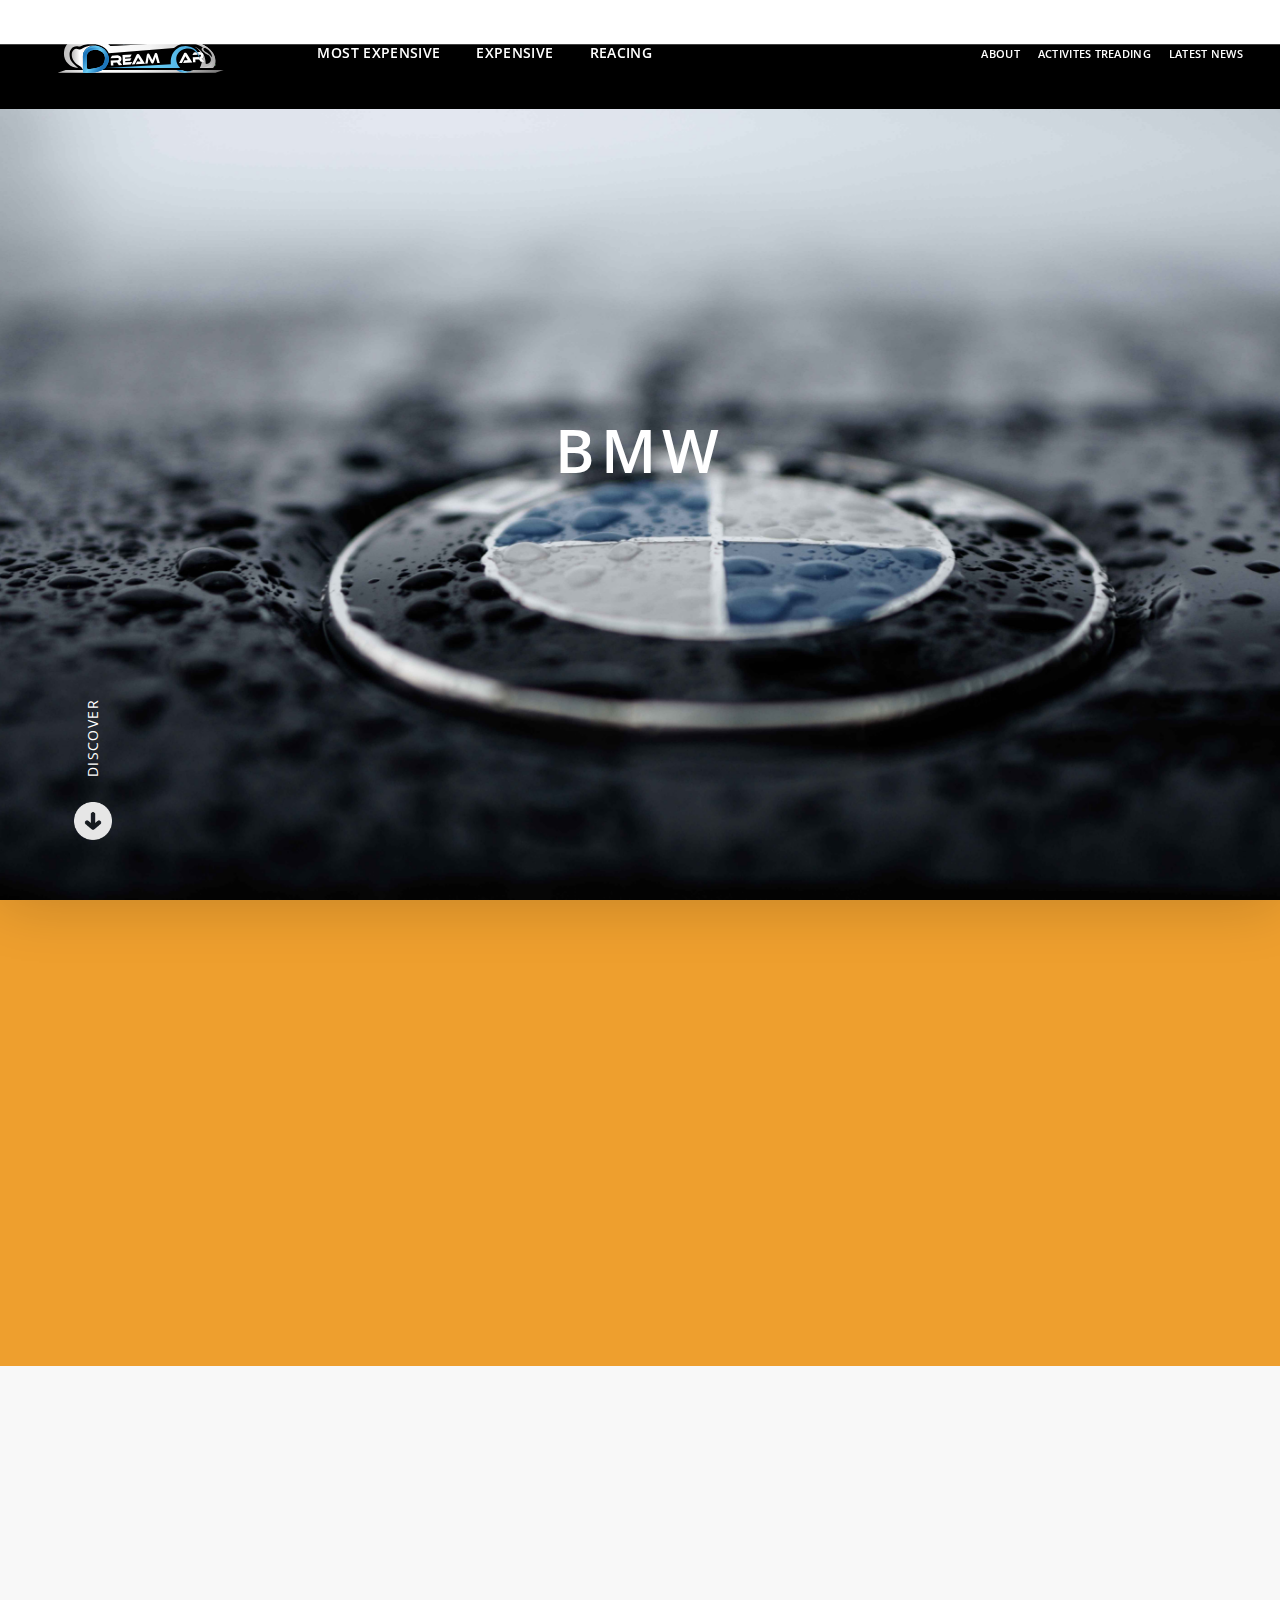
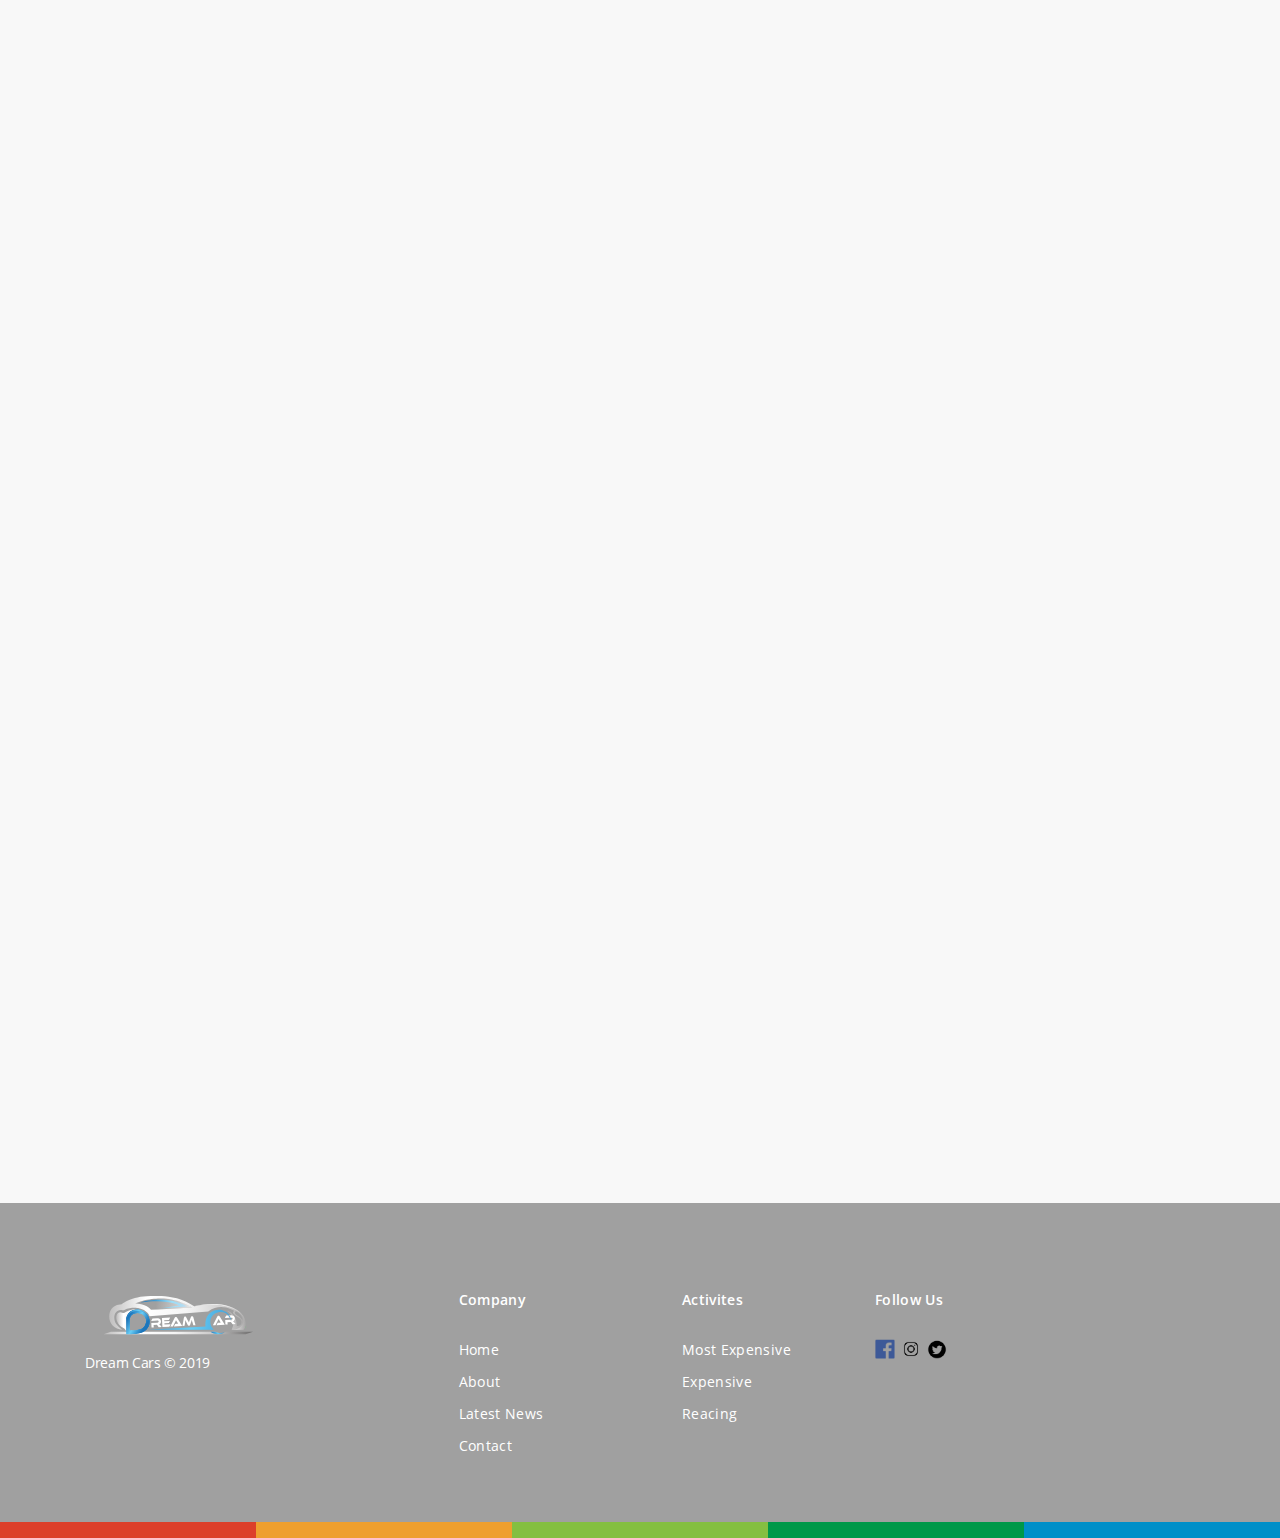
<file: about-landing.html>
<!DOCTYPE html>
<html lang="en">

<head>
    <meta charset="utf-8">
    <meta name="viewport" content="width=device-width, minimum-scale=1.0, maximum-scale=1.0, initial-scale=1.0, user-scalable=no">
    <meta name="format-detection" content="telephone=no">
    <title>Dream Cars | About-Landing</title>
    <link href="https://fonts.googleapis.com/css?family=Open+Sans:600&display=swap" rel="stylesheet">
    <link type="text/css" rel="stylesheet" href="css/style.css">
</head>

<body>
    <div class="loader">
        <div class="bg"></div>
    </div>
    <div class="main-wrap">
        <!--  Beginning header section 
            ===============================  -->
        <header class="main-header-section">
            <div class="common-wrap clear">
                <div class="logo-wrap">
                    <div class="main-logo">
                        <a href="index.html"><img src="img/logo.svg" alt=""></a>
                    </div>
                    <div class="phone-nav" id="phone-nav">
                        <div>MENU</div>
                    </div>
                </div>
                <div class="nav-wrap">
                    <nav class="main-nav-left">
                        <ul>
                            <li><a href="#">Most Expensive</a>
                                <ul class="subnav">
                                    <li><a href="about-our-story.html">Rolls Royce</a></li>
                                    <li><a href="about-landing.html">BMW</a></li>
                                    <li><a href="activites-landing.html">Bugatti</a></li>
                                    <li><a href="#">Lamborghini</a></li>
                                </ul>
                            </li>
                            <li><a href="#">Expensive</a>
                                <ul class="subnav">
                                    <li><a href="activites-treading.html">Audi</a></li>
                                    <li><a href="#">Porsche </a></li>
                                    <li><a href="#">Ferrari</a></li>
                                </ul>
                            </li>
                            <li><a href="#">Reacing</a>
                                <ul class="subnav">
                                    <li><a href="#">Aston Martin</a></li>
                                    <li><a href="#">McLaren Senna</a></li>
                                    <li><a href="#">Aston Martin</a></li>
                                </ul>
                            </li>
                        </ul>
                    </nav>
                    <div class="main-nav-right">
                        <ul>
                            <li><a href="about-our-story.html">About</a></li>
                            <li><a href="activites-landing.html">Activites Treading</a></li>
                            <li><a href="about-landing.html">Latest News</a></li>
                        </ul>
                    </div>
                    <div class="pattern mobi">
                        <div class="pattern-1"> </div>
                        <div class="pattern-2"> </div>
                        <div class="pattern-3"> </div>
                        <div class="pattern-4"> </div>
                        <div class="pattern-5"> </div>
                    </div>
                </div>
            </div>
        </header>
        <!-- //End header section -->

        <!-- Beginning main content section  -->
        <!-- Beginning Hero section  -->
        <section class="main-content-wrap about-content-landing">
            <section class="hero-section">
                <div class="animated-bg bg-style" style="background-image: url('img/bmw/image-1.jpg')"></div>
                <div class="hero-content">
                    <div class="hero-inner fadeIn clear">
                        <h1>BMW</h1>
                    </div>
                </div>
                <div class="discover">
                    <button><img src="img/discover.png" alt=""></button>
                    <span>Discover</span>
                </div>
            </section>

            <!-- End Hero section        -->

            <!-- Beginning Advertising section -->
            <section class="advertising">
                <div class="common-wrap clear">
                    <div class="advertising-wrap">
                        <div class="lead-text animate fadeInUp">
                            <p>Lorem ipsum dolor sit amet, consectetur adipisicing elit. Illum aperiam rem nobis quam odio autem, molestias nulla ullam minima explicabo?</p>
                        </div>
                        <div class="advertising-right animate fadeInUp delay1">
                            <p>Lorem ipsum dolor sit amet, consectetur adipisicing elit. Quae, fugit delectus facere ipsam inventore eaque quis totam, id ad enim tenetur vitae quasi voluptates provident repellendus deleniti beatae porro quisquam. Maxime neque, porro quo amet, magni minima magnam laboriosam sequi.</p>

                        </div>
                    </div>
                </div>
            </section>
            <!-- End Advertising section        -->

            <!-- Beginning Gallery section        -->
            <section class="gallery-scetion gallery-item-wrap">
                <a class="gallery-item animate fadeInUp" href="#" style="background-image: url(img/bmw/image-2.jpg)">
                    <div class="gallery-inner">
                        <h4>Model Name</h4>
                    </div>
                </a>
                <a class="gallery-item animate fadeInUp delay1" href="#" style="background-image: url(img/bmw/image-3.jpg)">
                    <div class="gallery-inner">
                        <h4>Model Name</h4>
                    </div>
                </a>
                <a class="gallery-item animate fadeInUp delay2" href="#" style="background-image: url(img/bmw/image-4.jpg)">
                    <div class="gallery-inner">
                        <h4>Model Name</h4>
                    </div>
                </a>
                <a class="gallery-item animate fadeInUp delay3" href="#" style="background-image: url(img/bmw/image-5.jpg)">
                    <div class="gallery-inner">
                        <h4>Model Name</h4>
                    </div>
                </a>
                <a class="gallery-item animate fadeInUp delay4" href="#" style="background-image: url(img/bmw/image-6.jpg)">
                    <div class="gallery-inner">
                        <h4>Model Name</h4>
                    </div>
                </a>
                <a class="gallery-item animate fadeInUp delay5" href="#" style="background-image: url(img/bmw/image-7.jpg)">
                    <div class="gallery-inner">
                        <h4>Model Name</h4>
                    </div>
                </a>
            </section>

            <!-- End Gallery section  -->
        </section>
        <!-- End Latest section       -->


        <!-- End main content section        -->

        <!-- Beginning footer section
            ============================== -->
        <footer class="main-footer-section">
            <div class="footer-widget-wrap clear">
                <div class="footer-widget">
                    <div class="footer-logo">
                        <a href="index.html"><img src="img/logo.svg" alt=""></a>
                    </div>
                </div>
                <div class="footer-widget">
                    <h5>Company</h5>
                    <ul>
                        <li><a href="#">Home</a></li>
                        <li><a href="#">About</a></li>
                        <li><a href="#">Latest News</a></li>
                        <li><a href="#">Contact</a></li>
                    </ul>
                </div>
                <div class="footer-widget">
                    <h5>Activites</h5>
                    <ul>
                        <li><a href="#">Most Expensive</a></li>
                        <li><a href="#">Expensive</a></li>
                        <li><a href="#">Reacing</a></li>
                    </ul>
                </div>
                <div class="footer-widget">
                    <h5>Follow Us</h5>
                    <div class="social-wrap">
                        <a href="#"><img src="img/facebook.png" alt=""></a>
                        <a href="#"><img src="img/insta.png" alt=""></a>
                        <a href="#"><img src="img/twiter.png" alt=""></a>
                    </div>
                </div>
                <div class="copy-right">
                    <span>Dream Cars &copy; 2019</span>
                </div>
            </div>
            <div class="pattern">
                <div class="pattern-1"> </div>
                <div class="pattern-2"> </div>
                <div class="pattern-3"> </div>
                <div class="pattern-4"> </div>
                <div class="pattern-5"> </div>
            </div>
        </footer>
        <!-- //End main footer section -->
    </div>
    <script type="text/javascript" src="js/jquery-3.4.1.min.js"></script>
    <script type="text/javascript" src="js/parallax.min.js"></script>
    <script type="text/javascript" src="js/tweenmax.min.js"></script>
    <script type="text/javascript" src="js/headroom.min.js"></script>
    <script type="text/javascript" src="js/slick.min.js"></script>
    <script type="text/javascript" src="js/common-scripts.js" defer></script>
</body>

</html>
</file>
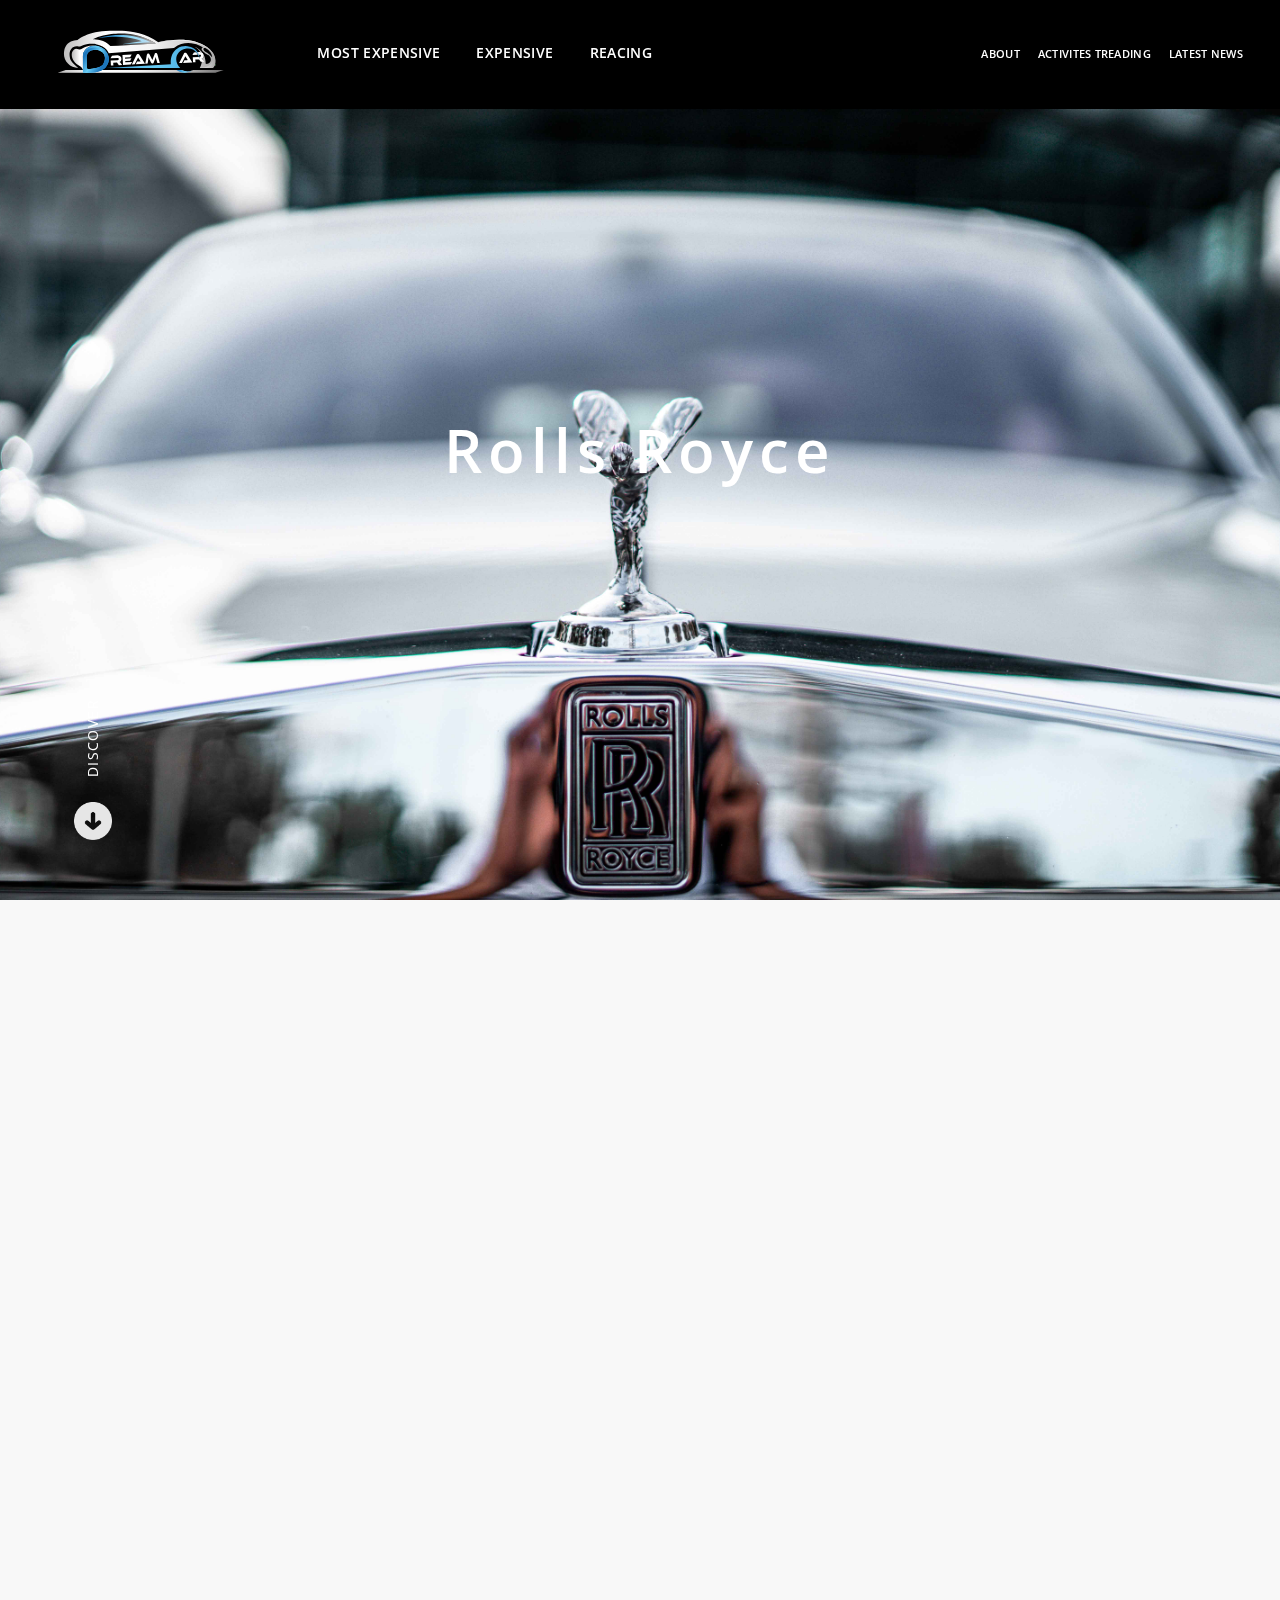
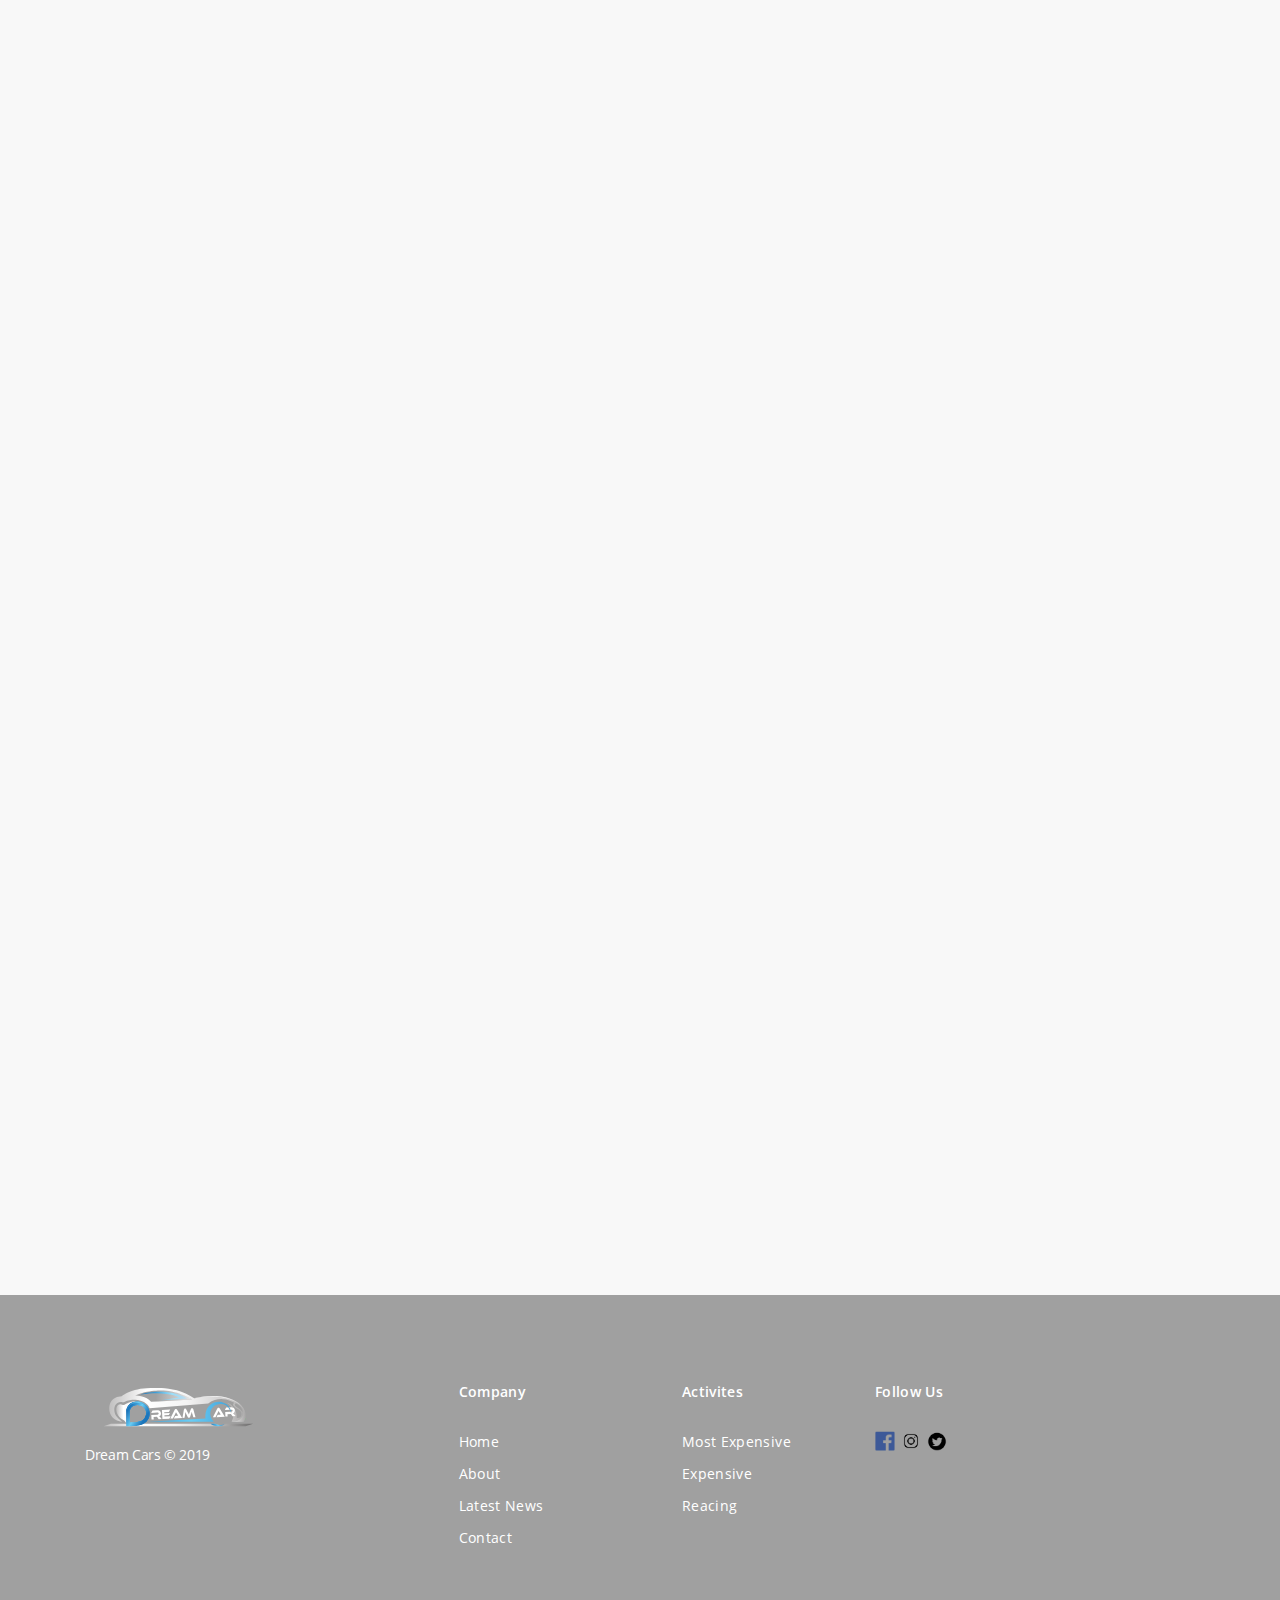
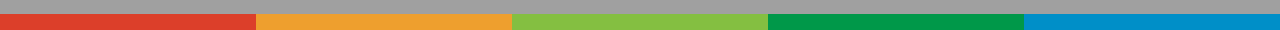
<file: about-our-story.html>
<!DOCTYPE html>
<html lang="en">

<head>
    <meta charset="utf-8">
    <meta name="viewport" content="width=device-width, minimum-scale=1.0, maximum-scale=1.0, initial-scale=1.0, user-scalable=no">
    <meta name="format-detection" content="telephone=no">
    <title>Dream Cars | Our Story</title>
    <link href="https://fonts.googleapis.com/css?family=Open+Sans:600&display=swap" rel="stylesheet">
    <link type="text/css" rel="stylesheet" href="css/style.css">
</head>

<body>
    <div class="main-wrap">
        <!--  Beginning header section 
            ===============================  -->
        <header class="main-header-section">
            <div class="common-wrap clear">
                <div class="logo-wrap">
                    <div class="main-logo">
                        <a href="index.html"><img src="img/logo.svg" alt=""></a>
                    </div>
                    <div class="phone-nav" id="phone-nav">
                        <div>MENU</div>
                    </div>
                </div>
                <div class="nav-wrap">
                    <nav class="main-nav-left">
                        <ul>
                            <li><a href="#">Most Expensive</a>
                                <ul class="subnav">
                                    <li><a href="about-our-story.html">Rolls Royce</a></li>
                                    <li><a href="about-landing.html">BMW</a></li>
                                    <li><a href="activites-landing.html">Bugatti</a></li>
                                    <li><a href="#">Lamborghini</a></li>
                                </ul>
                            </li>
                            <li><a href="#">Expensive</a>
                                <ul class="subnav">
                                    <li><a href="activites-treading.html">Audi</a></li>
                                    <li><a href="#">Porsche </a></li>
                                    <li><a href="#">Ferrari</a></li>
                                </ul>
                            </li>
                            <li><a href="#">Reacing</a>
                                <ul class="subnav">
                                    <li><a href="#">Aston Martin</a></li>
                                    <li><a href="#">McLaren Senna</a></li>
                                    <li><a href="#">Aston Martin</a></li>
                                </ul>
                            </li>
                        </ul>
                    </nav>
                    <div class="main-nav-right">
                        <ul>
                            <li><a href="about-our-story.html">About</a></li>
                            <li><a href="activites-landing.html">Activites Treading</a></li>
                            <li><a href="about-landing.html">Latest News</a></li>
                        </ul>
                    </div>
                    <div class="pattern mobi">
                        <div class="pattern-1"> </div>
                        <div class="pattern-2"> </div>
                        <div class="pattern-3"> </div>
                        <div class="pattern-4"> </div>
                        <div class="pattern-5"> </div>
                    </div>
                </div>
            </div>
        </header>
        <!-- End header section -->

        <!-- Beginning main content section  -->
        <!-- Beginning Hero section  -->
        <section class="main-content-wrap about-content">
            <section class="hero-section bg-style parallax-window" data-parallax="scroll" data-image-src="img/rolls-royce/image-1.jpg">
                <div class="hero-content">
                    <div class="hero-inner fadeIn clear">
                        <h1>Rolls Royce</h1>
                    </div>
                </div>
                <div class="discover">
                    <button><img src="img/discover.png" alt=""></button>
                    <span>Discover</span>
                </div>
            </section>


            <!-- End Hero section  -->

            <!-- Beginning Advertising section -->
            <section class="advertising">
                <div class="common-wrap clear">
                    <div class="advertising-wrap">
                        <div class="lead-text animate fadeInUp">
                            <p>Lorem ipsum dolor sit amet, consectetur adipisicing elit. Provident ab distinctio illo exercitationem molestiae mollitia inventore porro quam ea voluptatibus.</p>
                        </div>
                        <div class="advertising-right animate fadeInUp delay1">
                            <p>Lorem ipsum dolor sit amet, consectetur adipisicing elit. Sequi tempore dolorum magnam accusantium voluptates unde qui, eius perferendis odio assumenda quaerat totam laborum voluptatibus debitis nihil velit reprehenderit, recusandae iusto iste deleniti consequuntur natus officia. Mollitia, asperiores, fugiat. Blanditiis, eum.</p>

                            <p>Lorem ipsum dolor sit amet, consectetur adipisicing elit. Commodi consectetur facilis libero velit quia sed! Aperiam deserunt fugiat cupiditate fuga tenetur, eaque atque maiores, quae nihil nisi porro, molestiae voluptatum exercitationem hic animi dolorem, quas quam. Eveniet in quas dolorem.</p>
                        </div>
                    </div>
                </div>
            </section>
            <!-- End Advertising section  -->

            <!-- Beginning Gallery section  -->
            <section class="gallery-scetion">
                <div class="gallery-item-wrap">
                    <a class="gallery-item animate fadeInUp" href="#" style="background-image: url(img/rolls-royce/image-2.jpg)">
                        <div class="gallery-inner">
                            <h4>Model Name</h4>
                        </div>
                    </a>
                    <a class="gallery-item animate fadeInUp delay1" href="#" style="background-image: url(img/rolls-royce/image-3.jpg)">
                        <div class="gallery-inner">
                            <h4>Model Name</h4>
                        </div>
                    </a>
                    <a class="gallery-item animate fadeInUp delay2" href="#" style="background-image: url(img/rolls-royce/image-4.jpg)">
                        <div class="gallery-inner">
                            <h4>Model Name</h4>
                        </div>
                    </a>
                    <a class="gallery-item animate fadeInUp delay3" href="#" style="background-image: url(img/rolls-royce/image-5.jpg)">
                        <div class="gallery-inner">
                            <h4>Model Name</h4>
                        </div>
                    </a>
                    <a class="gallery-item animate fadeInUp delay4" href="#" style="background-image: url(img/rolls-royce/image-6.jpg)">
                        <div class="gallery-inner">
                            <h4>Model Name</h4>
                        </div>
                    </a>
                    <a class="gallery-item animate fadeInUp delay5" href="#" style="background-image: url(img/rolls-royce/image-7.jpg)">
                        <div class="gallery-inner">
                            <h4>Model Name</h4>
                        </div>
                    </a>
                </div>
            </section>

            <!-- End Gallery section  -->
        </section>
        <!-- End Latest section  -->


        <!-- End main content section  -->

        <!-- Beginning footer section  -->
        <footer class="main-footer-section">
            <div class="footer-widget-wrap clear">
                <div class="footer-widget">
                    <div class="footer-logo">
                        <a href="index.html"><img src="img/logo.svg" alt=""></a>
                    </div>
                </div>
                <div class="footer-widget">
                    <h5>Company</h5>
                    <ul>
                        <li><a href="#">Home</a></li>
                        <li><a href="#">About</a></li>
                        <li><a href="#">Latest News</a></li>
                        <li><a href="#">Contact</a></li>
                    </ul>
                </div>
                <div class="footer-widget">
                    <h5>Activites</h5>
                    <ul>
                        <li><a href="#">Most Expensive</a></li>
                        <li><a href="#">Expensive</a></li>
                        <li><a href="#">Reacing</a></li>
                    </ul>
                </div>
                <div class="footer-widget">
                    <h5>Follow Us</h5>
                    <div class="social-wrap">
                        <a href="#"><img src="img/facebook.png" alt=""></a>
                        <a href="#"><img src="img/insta.png" alt=""></a>
                        <a href="#"><img src="img/twiter.png" alt=""></a>
                    </div>
                </div>
                <div class="copy-right">
                    <span>Dream Cars &copy; 2019</span>
                </div>
            </div>
            <div class="pattern">
                <div class="pattern-1"> </div>
                <div class="pattern-2"> </div>
                <div class="pattern-3"> </div>
                <div class="pattern-4"> </div>
                <div class="pattern-5"> </div>
            </div>
        </footer>
        <!-- //End main footer section -->


    </div>
    <script type="text/javascript" src="js/jquery-3.4.1.min.js"></script>
    <script type="text/javascript" src="js/parallax.min.js"></script>
    <script type="text/javascript" src="js/tweenmax.min.js"></script>
    <script type="text/javascript" src="js/headroom.min.js"></script>
    <script type="text/javascript" src="js/slick.min.js"></script>
    <script type="text/javascript" src="js/common-scripts.js" defer></script>
</body>

</html>
</file>
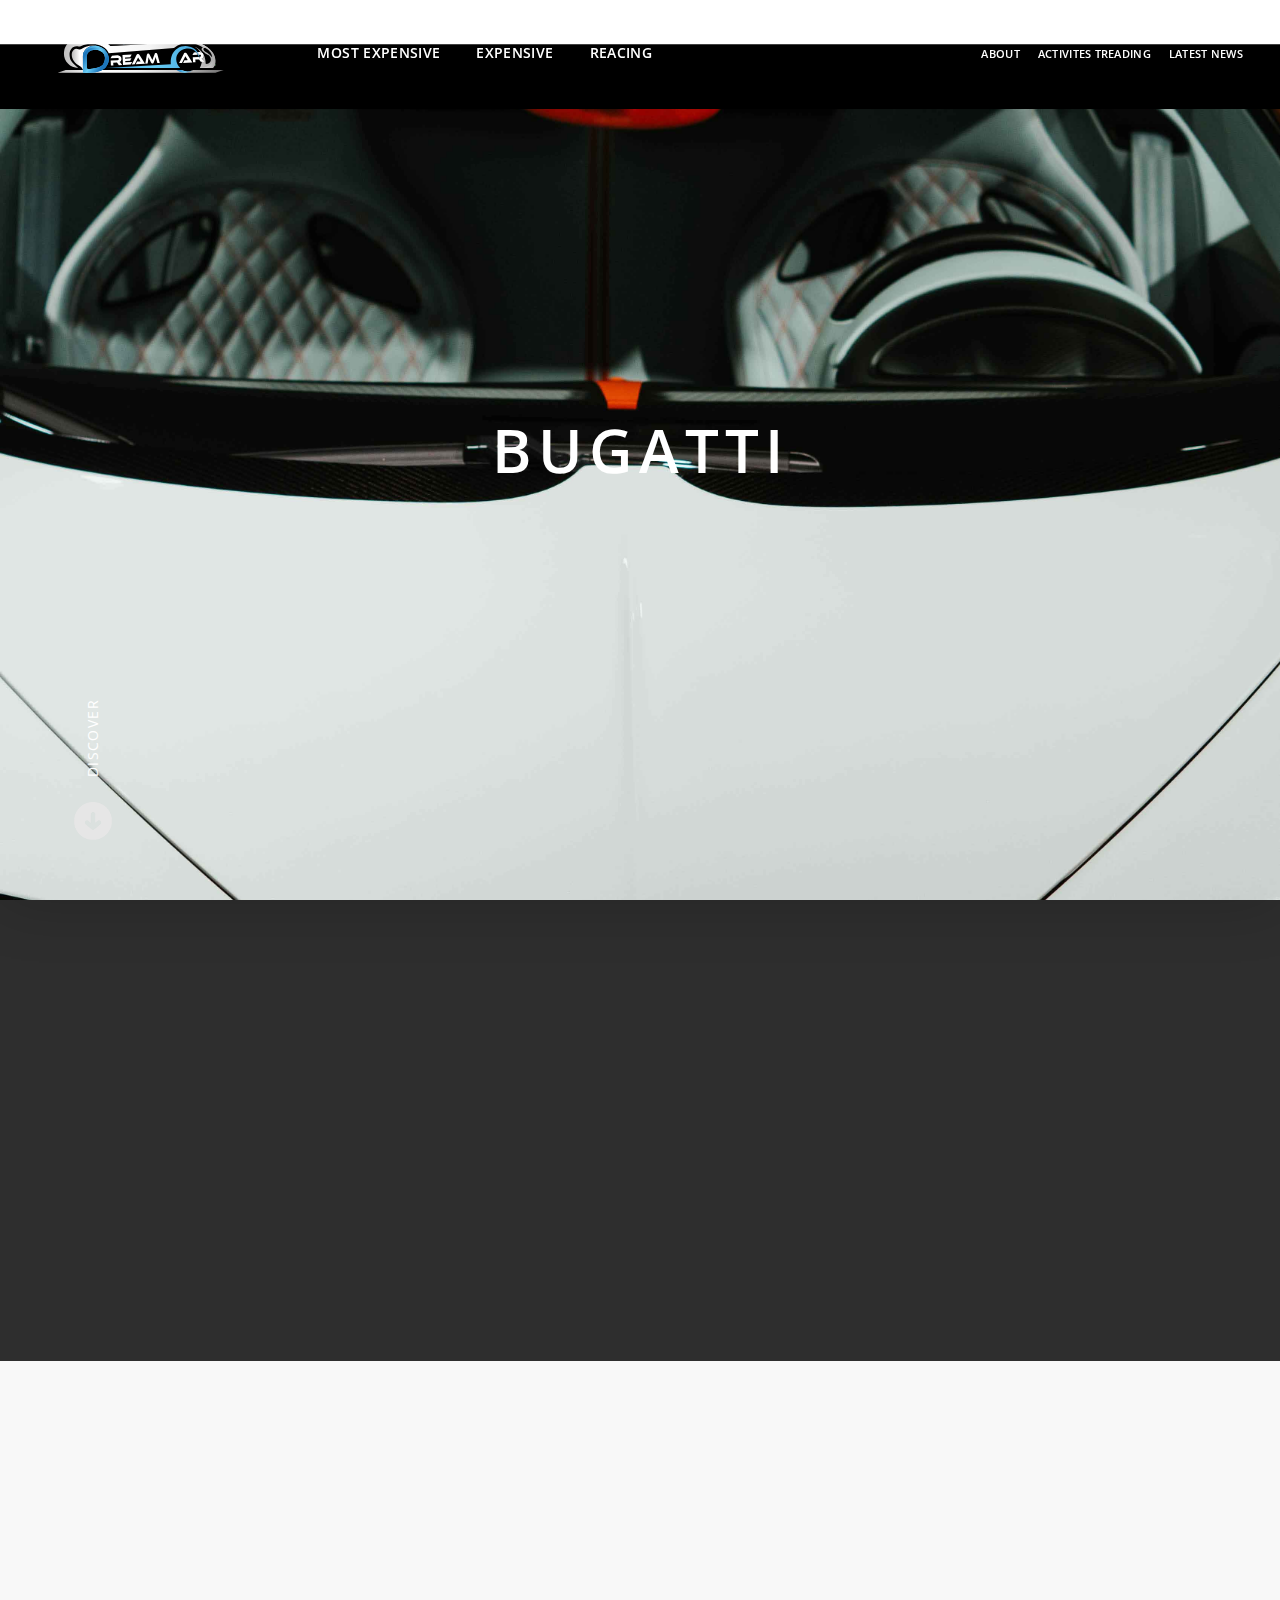
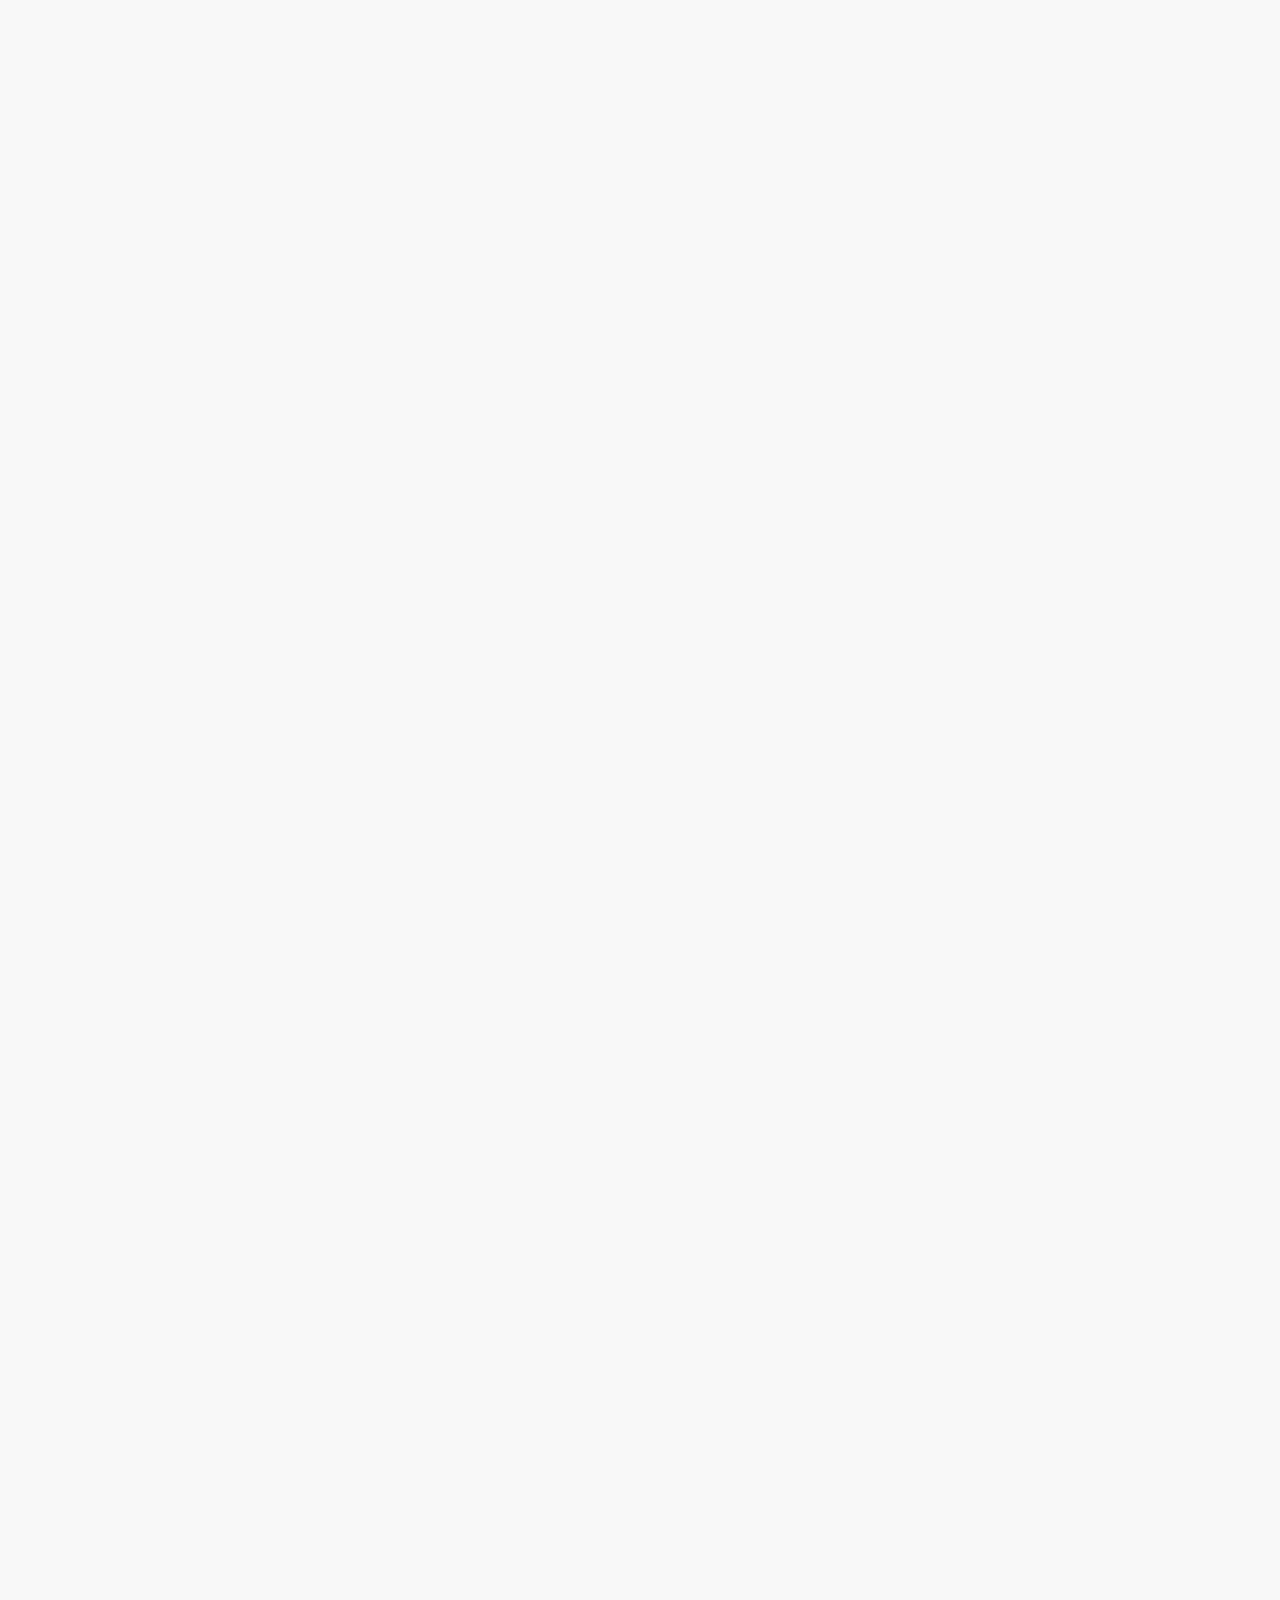
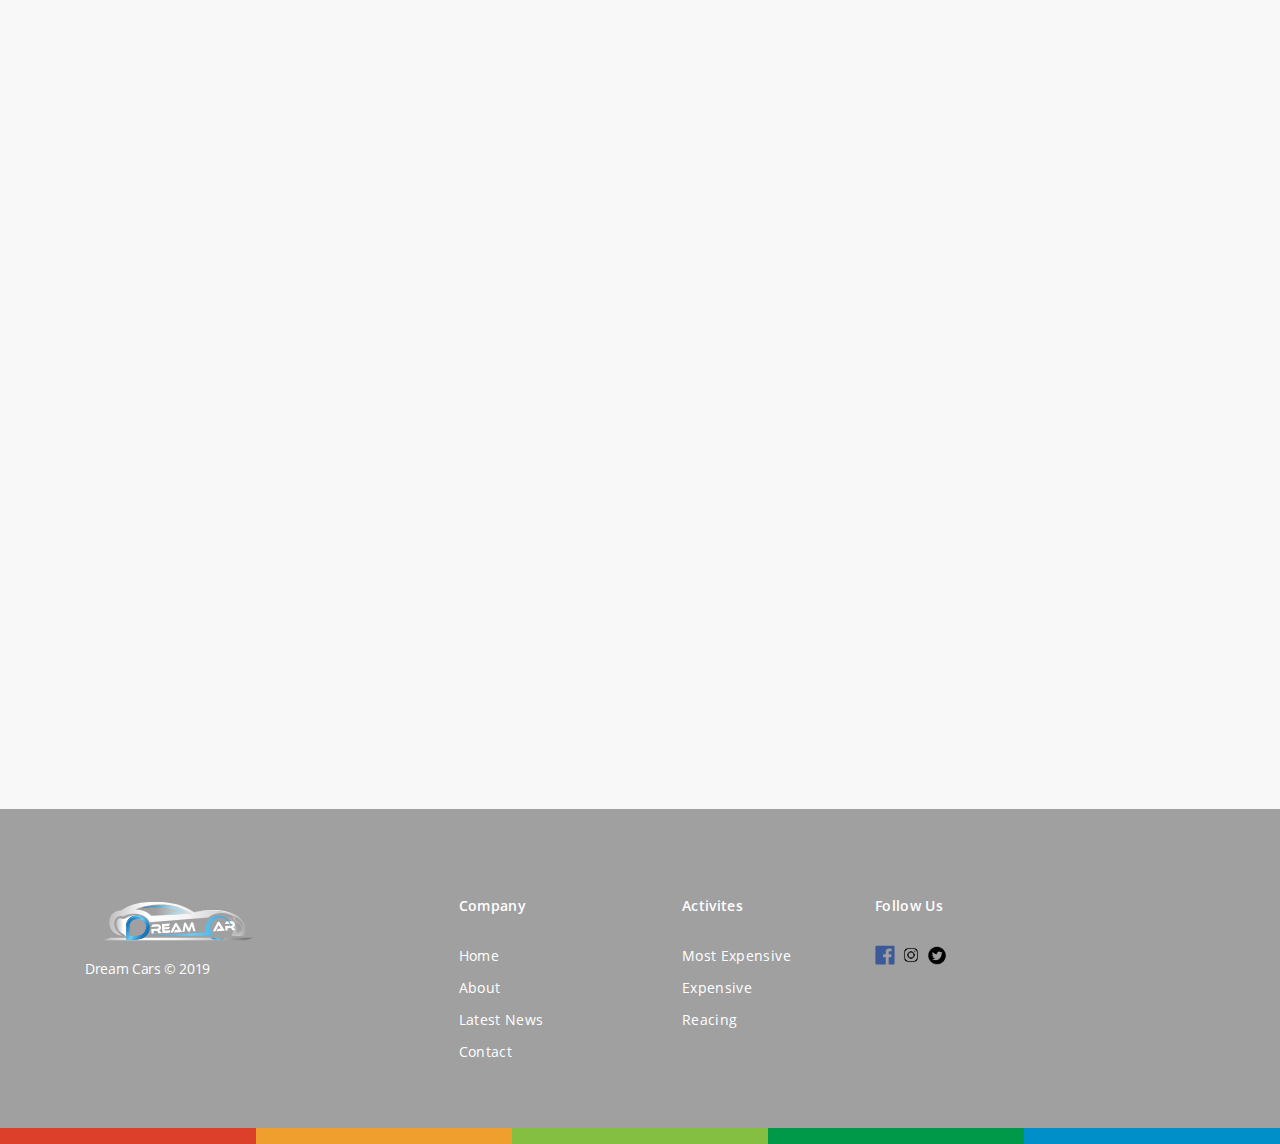
<file: activites-landing.html>
<!DOCTYPE html>
<html lang="en">

<head>
    <meta charset="utf-8">
    <meta name="viewport" content="width=device-width, minimum-scale=1.0, maximum-scale=1.0, initial-scale=1.0, user-scalable=no">
    <meta name="format-detection" content="telephone=no">
    <title>Dream Cars | Activites-Landing</title>
    <link href="https://fonts.googleapis.com/css?family=Open+Sans:600&display=swap" rel="stylesheet">
    <link type="text/css" rel="stylesheet" href="css/style.css">
</head>

<body>
    <div class="loader">
        <div class="bg"></div>
    </div>
    <div class="main-wrap">
        <!--  Beginning header section 
            ===============================  -->
        <header class="main-header-section">
            <div class="common-wrap clear">
                <div class="logo-wrap">
                    <div class="main-logo">
                        <a href="index.html"><img src="img/logo.svg" alt=""></a>
                    </div>
                    <div class="phone-nav" id="phone-nav">
                        <div>MENU</div>
                    </div>
                </div>
                <div class="nav-wrap">
                    <nav class="main-nav-left">
                        <ul>
                            <li><a href="#">Most Expensive</a>
                                <ul class="subnav">
                                    <li><a href="about-our-story.html">Rolls Royce</a></li>
                                    <li><a href="about-landing.html">BMW</a></li>
                                    <li><a href="activites-landing.html">Bugatti</a></li>
                                    <li><a href="#">Lamborghini</a></li>
                                </ul>
                            </li>
                            <li><a href="#">Expensive</a>
                                <ul class="subnav">
                                    <li><a href="activites-treading.html">Audi</a></li>
                                    <li><a href="#">Porsche </a></li>
                                    <li><a href="#">Ferrari</a></li>
                                </ul>
                            </li>
                            <li><a href="#">Reacing</a>
                                <ul class="subnav">
                                    <li><a href="#">Aston Martin</a></li>
                                    <li><a href="#">McLaren Senna</a></li>
                                    <li><a href="#">Aston Martin</a></li>
                                </ul>
                            </li>
                        </ul>
                    </nav>
                    <div class="main-nav-right">
                        <ul>
                            <li><a href="about-our-story.html">About</a></li>
                            <li><a href="activites-landing.html">Activites Treading</a></li>
                            <li><a href="about-landing.html">Latest News</a></li>
                        </ul>
                    </div>
                    <div class="pattern mobi">
                        <div class="pattern-1"> </div>
                        <div class="pattern-2"> </div>
                        <div class="pattern-3"> </div>
                        <div class="pattern-4"> </div>
                        <div class="pattern-5"> </div>
                    </div>
                </div>
            </div>
        </header>
        <!-- //End header section -->

        <!-- Beginning main content section  -->
        <!-- Beginning Hero section  -->
        <section class="main-content-wrap activites-landing">
            <section class="hero-section">
                <div class="animated-bg bg-style" style="background-image: url('img/bugatti/image-1.jpg')"></div>
                <div class="hero-content">
                    <div class="hero-inner fadeIn clear">
                        <h1>BUGATTI</h1>
                    </div>
                </div>
                <div class="discover fadeIn">
                    <button><img src="img/discover.png" alt=""></button>
                    <span>Discover</span>
                </div>
            </section>

            <!-- End Hero section        -->

            <!-- Beginning Advertising section -->
            <section class="advertising">
                <div class="common-wrap clear">
                    <div class="advertising-wrap">
                        <div class="lead-text animate fadeInUp">
                            <p>Lorem ipsum dolor sit amet, consectetur adipisicing elit. Cupiditate dicta mollitia iste accusamus esse quo corporis pariatur laborum saepe facilis?</p>
                        </div>
                        <div class="advertising-right animate fadeInUp delay1">
                            <p>Lorem ipsum dolor sit amet, consectetur adipisicing elit. Doloremque quidem ratione provident esse, eius nihil hic! Laborum sed ipsum fugiat delectus possimus, ipsam debitis dolor eveniet, veritatis, quam nihil minima dolore ratione doloremque iusto repudiandae cupiditate? Dolorem cum hic sequi.</p>

                        </div>
                    </div>
                </div>
            </section>
            <!-- End Advertising section        -->

            <!-- Beginning Full Width bg section  -->
            <div class="full-width-bg parallax-window" data-parallax="scroll" data-image-src="img/bugatti/image-2.jpg" ></div>
            <!-- End Full Width bg section        -->

            <!-- Beginning Support section  -->
            <section class="support-section">
                <div class="common-wrap clear">
                    <div class="support-wrap">
                        <div class="support-text clear animate fadeInUp">
                            <p>Lorem ipsum dolor sit amet, consectetur adipisicing elit. Aperiam molestias, maxime iure. Praesentium harum, ipsam architecto laborum molestiae deleniti veritatis!
                            </p>
                        </div>
                        <div class="support-inner">
                            <div class="support-thumb animate fadeInUp delay1">
                                <img src="img/bugatti/image-3.jpg" alt="">
                            </div>
                            <div class="support-content animate fadeInUp delay2">
                                <p>Lorem ipsum dolor sit amet, consectetur adipisicing elit. Quaerat vitae optio pariatur culpa id dignissimos illo eligendi aspernatur soluta necessitatibus quia consequuntur alias eius assumenda est deserunt qui corrupti doloremque aperiam, laborum, perferendis consectetur! Vitae alias veniam voluptatibus, vero illum, eveniet ipsam ab in. Eum debitis possimus corrupti quaerat quae.</p>
                            </div>
                        </div>
                    </div>
                </div>
            </section>
            <!-- End Support section        -->

            <!-- Beginning Gallery section        -->
            <section class="gallery-scetion">
                <div class="gallery-item-wrap">
                    <a class="gallery-item animate fadeInUp" href="#" style="background-image: url(img/bugatti/image-4.jpg)">
                        <div class="gallery-inner">
                            <h4>Model Name</h4>
                        </div>
                    </a>
                    <a class="gallery-item animate fadeInUp delay1" href="#" style="background-image: url(img/bugatti/image-5.jpg)">
                        <div class="gallery-inner">
                            <h4>Model Name</h4>
                        </div>
                    </a>
                    <a class="gallery-item animate fadeInUp delay2" href="#" style="background-image: url(img/bugatti/image-6.jpg)">
                        <div class="gallery-inner">
                            <h4>Model Name</h4>
                        </div>
                    </a>
                    <a class="gallery-item animate fadeInUp delay3" href="#" style="background-image: url(img/bugatti/image-7.jpg)">
                        <div class="gallery-inner">
                            <h4>Model Name</h4>
                        </div>
                    </a>
                    
                </div>
            </section>

            <!-- End Gallery section  -->

        </section>
        <!-- End Latest section -->


        <!-- End main content section -->

        <!-- Beginning footer section
            ============================== -->
        <footer class="main-footer-section">
            <div class="footer-widget-wrap clear">
                <div class="footer-widget">
                    <div class="footer-logo">
                        <a href="index.html"><img src="img/logo.svg" alt=""></a>
                    </div>
                </div>
                <div class="footer-widget">
                    <h5>Company</h5>
                    <ul>
                        <li><a href="#">Home</a></li>
                        <li><a href="#">About</a></li>
                        <li><a href="#">Latest News</a></li>
                        <li><a href="#">Contact</a></li>
                    </ul>
                </div>
                <div class="footer-widget">
                    <h5>Activites</h5>
                    <ul>
                        <li><a href="#">Most Expensive</a></li>
                        <li><a href="#">Expensive</a></li>
                        <li><a href="#">Reacing</a></li>
                    </ul>
                </div>
                <div class="footer-widget">
                    <h5>Follow Us</h5>
                    <div class="social-wrap">
                        <a href="#"><img src="img/facebook.png" alt=""></a>
                        <a href="#"><img src="img/insta.png" alt=""></a>
                        <a href="#"><img src="img/twiter.png" alt=""></a>
                    </div>
                </div>
                <div class="copy-right">
                    <span>Dream Cars &copy; 2019</span>
                </div>
            </div>
            <div class="pattern">
                <div class="pattern-1"> </div>
                <div class="pattern-2"> </div>
                <div class="pattern-3"> </div>
                <div class="pattern-4"> </div>
                <div class="pattern-5"> </div>
            </div>
        </footer>
        <!-- //End main footer section -->
    </div>
    <script type="text/javascript" src="js/jquery-3.4.1.min.js"></script>
    <script type="text/javascript" src="js/parallax.min.js"></script>
    <script type="text/javascript" src="js/tweenmax.min.js"></script>
    <script type="text/javascript" src="js/headroom.min.js"></script>
    <script type="text/javascript" src="js/slick.min.js"></script>
    <script type="text/javascript" src="js/common-scripts.js" defer></script>
</body>

</html>
</file>
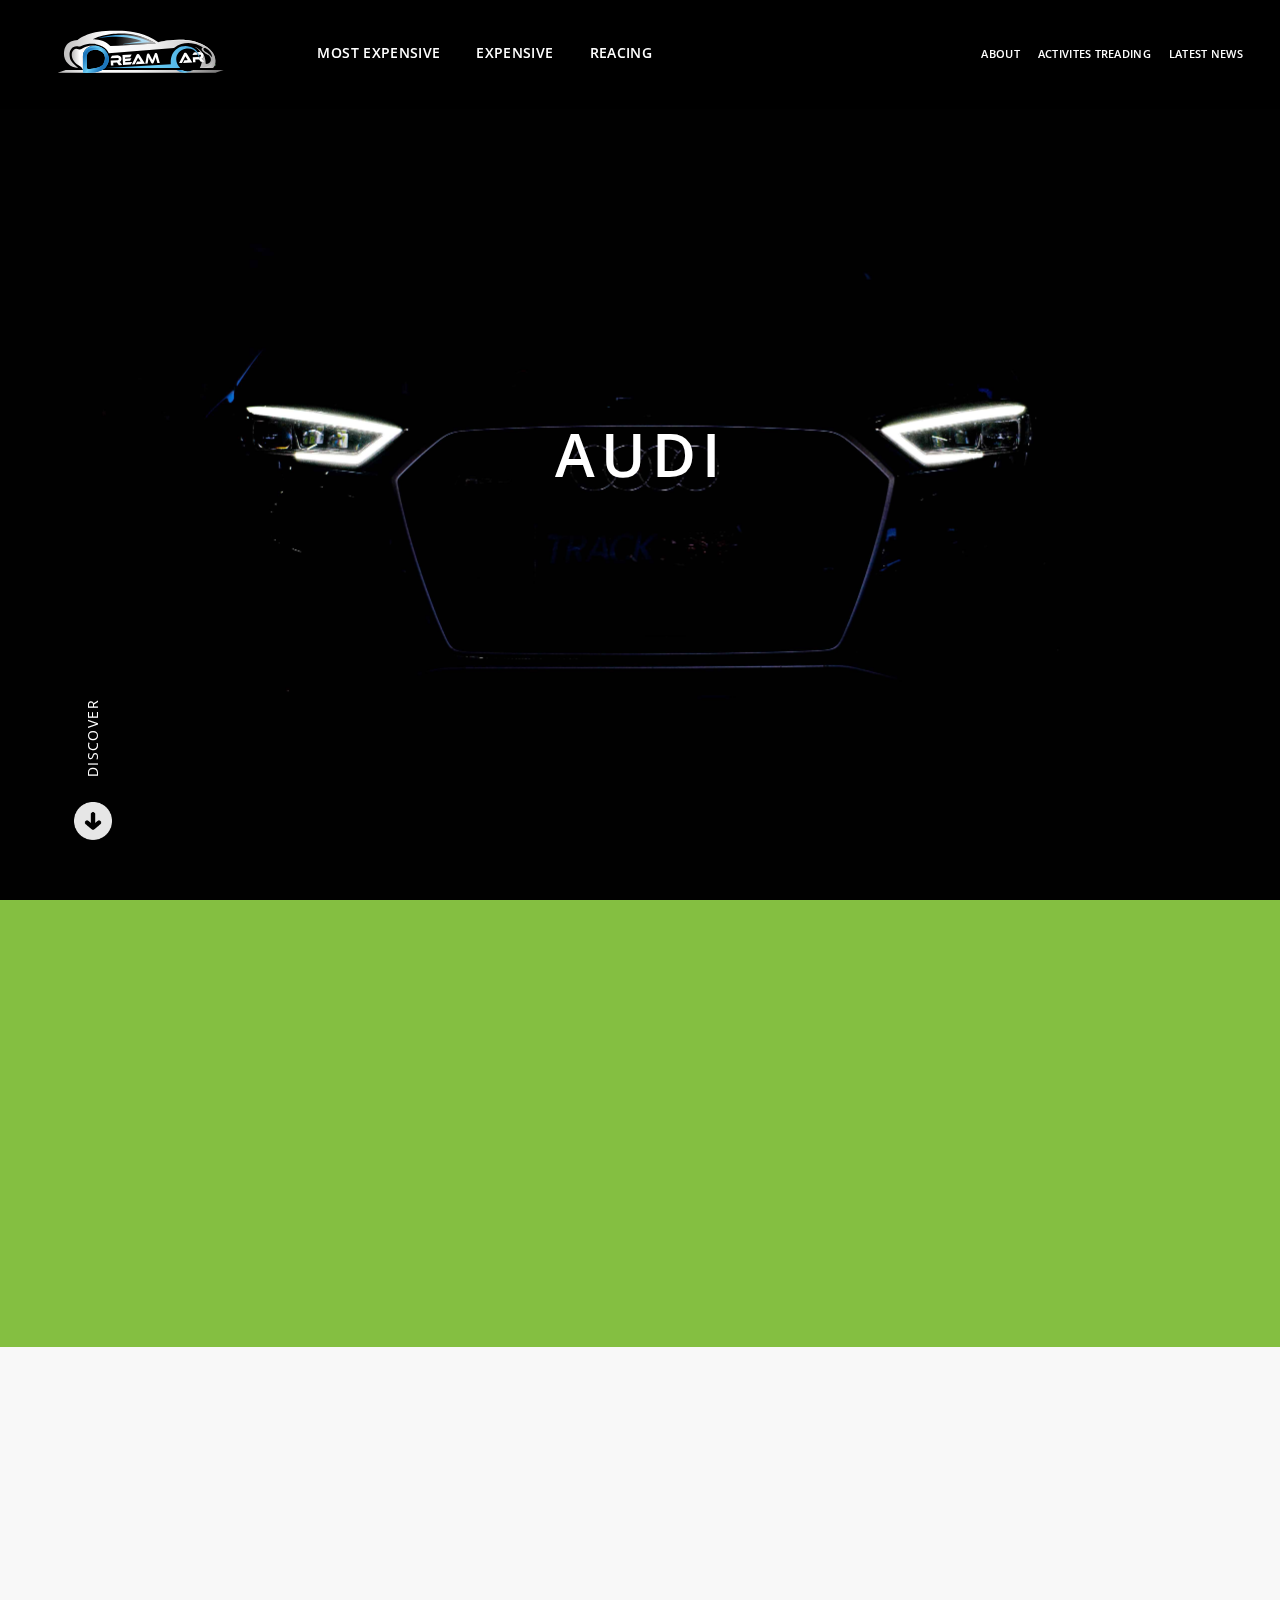
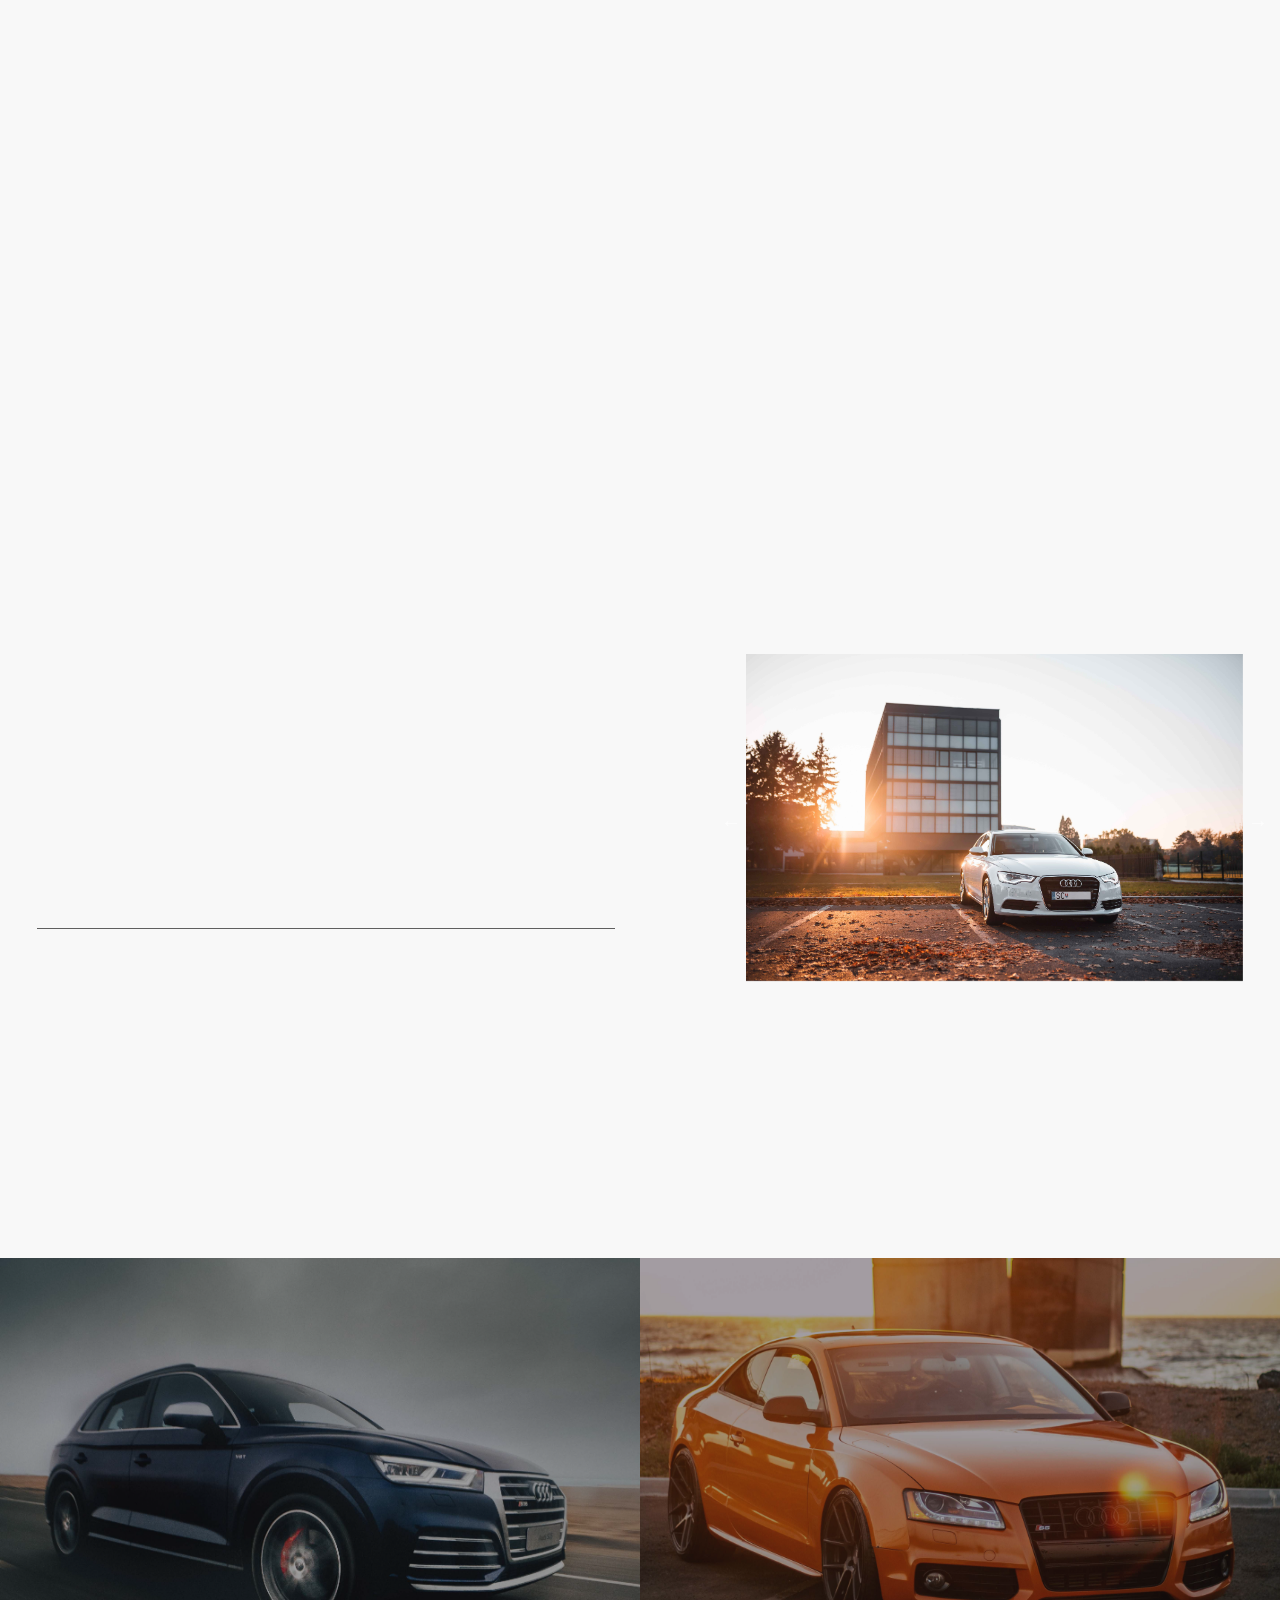
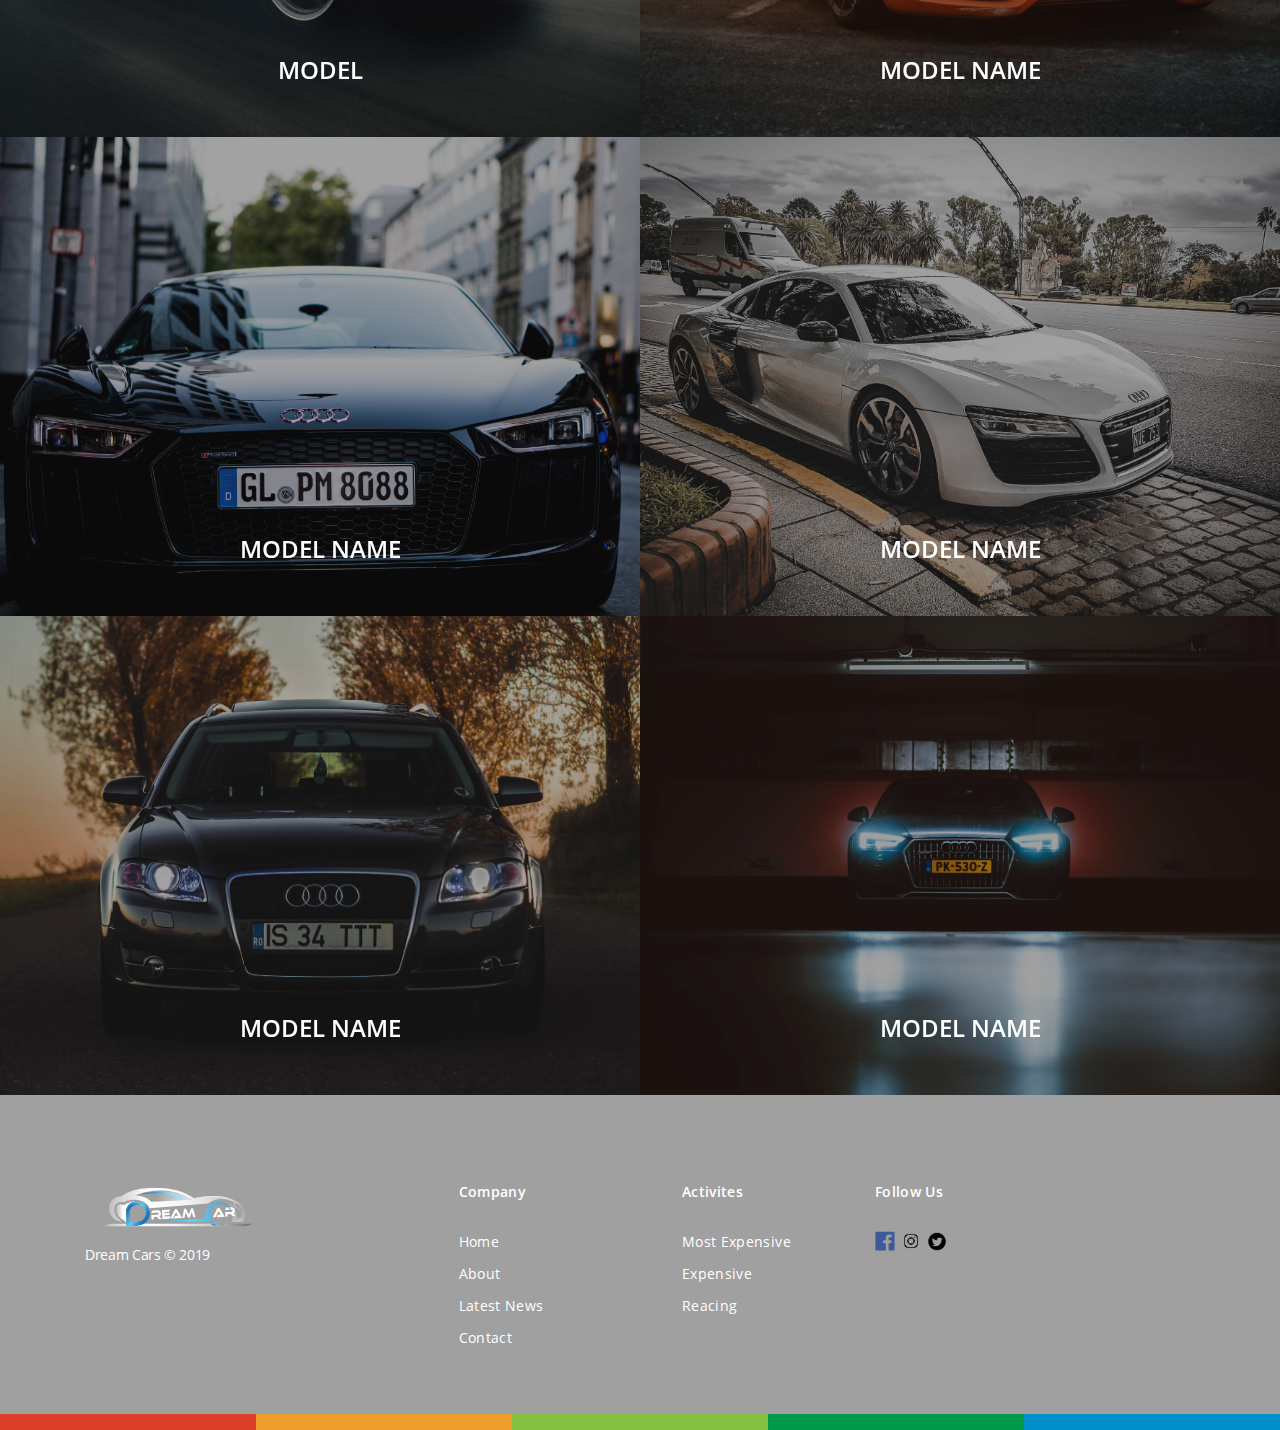
<file: activites-treading.html>
<!DOCTYPE html>
<html lang="en">

<head>
    <meta charset="utf-8">
    <meta name="viewport" content="width=device-width, minimum-scale=1.0, maximum-scale=1.0, initial-scale=1.0, user-scalable=no">
    <meta name="format-detection" content="telephone=no">
    <title>Dream Cars | Activites-Treading</title>
    <link href="https://fonts.googleapis.com/css?family=Open+Sans:600&display=swap" rel="stylesheet">
    <link type="text/css" rel="stylesheet" href="css/style.css">
    <link type="text/css" rel="stylesheet" href="css/slick-theme.css">
    <link type="text/css" rel="stylesheet" href="css/slick.css">
</head>

<body>
    <div class="main-wrap">
        <!--  Beginning header section 
            ===============================  -->
        <header class="main-header-section">
            <div class="common-wrap clear">
                <div class="logo-wrap">
                    <div class="main-logo">
                        <a href="index.html"><img src="img/logo.svg" alt=""></a>
                    </div>
                    <div class="phone-nav" id="phone-nav">
                        <div>MENU</div>
                    </div>
                </div>
                <div class="nav-wrap">
                    <nav class="main-nav-left">
                        <ul>
                            <li><a href="#">Most Expensive</a>
                                <ul class="subnav">
                                    <li><a href="about-our-story.html">Rolls Royce</a></li>
                                    <li><a href="about-landing.html">BMW</a></li>
                                    <li><a href="activites-landing.html">Bugatti</a></li>
                                    <li><a href="#">Lamborghini</a></li>
                                </ul>
                            </li>
                            <li><a href="#">Expensive</a>
                                <ul class="subnav">
                                    <li><a href="activites-treading.html">Audi</a></li>
                                    <li><a href="#">Porsche </a></li>
                                    <li><a href="#">Ferrari</a></li>
                                </ul>
                            </li>
                            <li><a href="#">Reacing</a>
                                <ul class="subnav">
                                    <li><a href="#">Aston Martin</a></li>
                                    <li><a href="#">McLaren Senna</a></li>
                                    <li><a href="#">Aston Martin</a></li>
                                </ul>
                            </li>
                        </ul>
                    </nav>
                    <div class="main-nav-right">
                        <ul>
                            <li><a href="about-our-story.html">About</a></li>
                            <li><a href="activites-landing.html">Activites Treading</a></li>
                            <li><a href="about-landing.html">Latest News</a></li>
                        </ul>
                    </div>
                    <div class="pattern mobi">
                        <div class="pattern-1"> </div>
                        <div class="pattern-2"> </div>
                        <div class="pattern-3"> </div>
                        <div class="pattern-4"> </div>
                        <div class="pattern-5"> </div>
                    </div>
                </div>
            </div>
        </header>
        <!-- //End header section -->

        <!-- Beginning main content section  -->
        <!-- Beginning Hero section  -->
        <section class="main-content-wrap activites-treading">
            <section class="hero-section bg-style parallax-window" data-parallax="scroll" data-image-src="img/audi/image-1.jpg">
                <div class="hero-content">
                    <div class="common-wrap clear">
                        <div class="hero-inner fadeIn clear">
                            <h1>AUDI</h1>
                        </div>
                    </div>
                </div>
                <div class="discover">
                    <button><img src="img/discover.png" alt=""></button>
                    <span>Discover</span>
                </div>
            </section>

            <!-- End Hero section        -->

            <!-- Beginning Advertising section -->
            <section class="advertising">
                <div class="common-wrap clear">
                    <div class="advertising-wrap">
                        <div class="lead-text animate fadeInUp">
                            <p>Lorem ipsum dolor sit amet, consectetur adipisicing elit. Laborum quisquam et, dolorem ullam repudiandae tempore.</p>
                        </div>
                        <div class="advertising-right animate fadeInUp">
                            <p>Lorem ipsum dolor sit amet, consectetur adipisicing elit. Id minus, pariatur deleniti voluptatum possimus, nihil adipisci rem consequatur rerum molestiae facilis sint tenetur deserunt a, eveniet. Ipsa quos soluta, fuga, harum accusantium quia voluptatibus assumenda quas quae similique. Ducimus eum sit harum nihil consectetur a.</p>
                        </div>
                    </div>
                </div>
            </section>
            <!-- End Advertising section        -->

            <!-- Beginning Full Width bg section  -->
            <div class="full-width-bg parallax-window" data-parallax="scroll" data-image-src="img/audi/image-2.jpg"></div>
            <!-- End Full Width bg section        -->
            <section class="hyde-energy">
                <div class="common-wrap clear">
                    <div class="hyde-energy-wrap" id="hyde-slider">
                        <div class="hyde-energy-content">
                            <div class="lead-text animate fadeInUp">
                                <p>Hyde Energy is a growing business and our trading activities are continually evolving. Our specialised market areas currently include:</p>
                            </div>
                            <div class="slider-content">
                                <div class="content-volume">
                                    <div class="content-volume-arrows animate fadeInUp">
                                        <div class="arrow-left" id="arrow-left"><img src="img/arrow-left.png" alt=""></div>
                                        <div class="arrow-right" id="arrow-right"><img src="img/arrow-right.png" alt=""></div>
                                    </div>
                                    <div class="counter animate fadeInUp delay1">
                                        <dfn>01</dfn>
                                    </div>
                                </div>

                                <div class="content-text-wrap">
                                    <div class="content-text animate fadeInUp">
                                        <h2>Model Name</h2>
                                        <p>Lorem ipsum dolor sit amet, consectetur adipisicing elit. Labore quod autem sint aspernatur, ea magnam!</p>
                                    </div>
                                    <div class="content-text animate fadeInUp delay1">
                                        <h2>Model Name</h2>
                                        <p>Lorem ipsum dolor sit amet, consectetur adipisicing elit. Quaerat eligendi sed nesciunt in omnis rem! </p>
                                    </div>
                                    <div class="content-text animate fadeInUp delay2">
                                        <h2>Model Name</h2>
                                        <p>Lorem ipsum dolor sit amet, consectetur adipisicing elit. Accusantium sunt magni maiores, architecto eveniet, corporis.</p>
                                    </div>
                                </div>
                            </div>
                        </div>
                        <div class="slider-thumb-wrap">
                            <div class="energy-slider-thumb">
                                <img src="img/audi/image-3.jpg" alt="">
                            </div>
                            <div class="energy-slider-thumb">
                                <img src="img/audi/image-4.jpg" alt="">
                            </div>
                            <div class="energy-slider-thumb">
                                <img src="img/audi/image-5.jpg" alt="">
                            </div>
                        </div>
                    </div>
                </div>
            </section>
            <!-- Beginning Hyde Energy section  -->

            <!-- End Hyde Energy section        -->

            <!-- Beginning Gallery section        -->
            <section class="gallery-scetion">
                <div class="gallery-item-wrap">
                    <a class="gallery-item" href="#" style="background-image: url(img/audi/image-6.jpg)">
                        <div class="gallery-inner">
                            <h4>Model</h4>
                        </div>
                    </a>
                    <a class="gallery-item" href="#" style="background-image: url(img/audi/image-7.jpg)">
                        <div class="gallery-inner">
                            <h4>Model Name</h4>
                        </div>
                    </a>
                    <a class="gallery-item" href="#" style="background-image: url(img/audi/image-8.jpg)">
                        <div class="gallery-inner">
                            <h4>Model Name</h4>
                        </div>
                    </a>
                    <a class="gallery-item" href="#" style="background-image: url(img/audi/image-9.jpg)">
                        <div class="gallery-inner">
                            <h4>Model Name</h4>
                        </div>
                    </a>
                    <a class="gallery-item" href="#" style="background-image: url(img/audi/image-10.jpg)">
                        <div class="gallery-inner">
                            <h4>Model Name</h4>
                        </div>
                    </a>
                    <a class="gallery-item" href="#" style="background-image: url(img/audi/image-11.jpg)">
                        <div class="gallery-inner">
                            <h4>Model Name</h4>
                        </div>
                    </a>
                </div>
            </section>

            <!-- End Gallery section        -->


        </section>
        <!-- End Latest section       -->


        <!-- End main content section        -->

        <!-- Beginning footer section
            ============================== -->
        <footer class="main-footer-section">
            <div class="footer-widget-wrap clear">
                <div class="footer-widget">
                    <div class="footer-logo">
                        <a href="index.html"><img src="img/logo.svg" alt=""></a>
                    </div>
                </div>
                <div class="footer-widget">
                    <h5>Company</h5>
                    <ul>
                        <li><a href="#">Home</a></li>
                        <li><a href="#">About</a></li>
                        <li><a href="#">Latest News</a></li>
                        <li><a href="#">Contact</a></li>
                    </ul>
                </div>
                <div class="footer-widget">
                    <h5>Activites</h5>
                    <ul>
                        <li><a href="#">Most Expensive</a></li>
                        <li><a href="#">Expensive</a></li>
                        <li><a href="#">Reacing</a></li>
                    </ul>
                </div>
                <div class="footer-widget">
                    <h5>Follow Us</h5>
                    <div class="social-wrap">
                        <a href="#"><img src="img/facebook.png" alt=""></a>
                        <a href="#"><img src="img/insta.png" alt=""></a>
                        <a href="#"><img src="img/twiter.png" alt=""></a>
                    </div>
                </div>
                <div class="copy-right">
                    <span>Dream Cars &copy; 2019</span>
                </div>
            </div>
            <div class="pattern">
                <div class="pattern-1"> </div>
                <div class="pattern-2"> </div>
                <div class="pattern-3"> </div>
                <div class="pattern-4"> </div>
                <div class="pattern-5"> </div>
            </div>
        </footer>
        <!-- //End main footer section -->
    </div>
    <script type="text/javascript" src="js/jquery-3.4.1.min.js"></script>
    <script type="text/javascript" src="js/parallax.min.js"></script>
    <script type="text/javascript" src="js/tweenmax.min.js"></script>
    <script type="text/javascript" src="js/headroom.min.js"></script>
    <script type="text/javascript" src="js/slick.min.js"></script>
    <script type="text/javascript" src="js/common-scripts.js" defer></script>
</body>

</html>
</file>
<file: css/style.css>
/* Typography */

/*font-family: 'Open Sans', sans-serif;*/

@font-face {
    font-family: 'OpenSans';
    src: url('../fonts/OpenSans.eot?#iefix') format('embedded-opentype'), 
         url('../fonts/OpenSans.woff') format('woff'),
         url('../fonts/OpenSans.ttf')  format('truetype'), 
         url('../fonts/OpenSans.svg#OpenSans') format('svg');
    font-weight: normal;
    font-style: normal;
}

/* // End typography */


/*	Resets
	------	*/

html, body, div, span, object, iframe, h1, h2, h3, h4, h5, h6, p, blockquote, pre, a, abbr, address, cite, code, del, dfn, em, img, ins, kbd, q, samp, small, strong, sub, sup, var, b, i, hr, dl, dt, dd, ol, ul, li, fieldset, form, label, legend, table, caption, tbody, tfoot, thead, tr, th, td, article, aside, canvas, details, figure, figcaption, hgroup, menu, footer, header, nav, section, summary, time, mark, audio, video {margin: 0; padding: 0; border: 0; scroll-behavior: smooth;}

ul{list-style: none;} 
article, aside, canvas, figure, figure img, figcaption, hgroup, footer, header, nav, section, audio, video{display: block;}

button {background: none; border: none; }

blockquote, q{quotes: none;}
blockquote:before, blockquote:after,
q:before, q:after{content: ''; content: none;}
table{border-collapse: collapse; border-spacing: 0;}
b, strong{font-weight: bold;}
[type="checkbox"], [type="radio"]{box-sizing: border-box; padding: 0;}
[type="search"]{-webkit-appearance: textfield; outline-offset: -2px;}
[type="search"]::-webkit-search-decoration{-webkit-appearance: none;}
::-webkit-file-upload-button{-webkit-appearance: button; font: inherit;}

.clear:after{content:".";display:block;clear:both;visibility:hidden;line-height:0;height:0}
a img{border:0; width: auto; height: auto; max-width: 100%; vertical-align: bottom; border-style: none;}
a,input,select,textarea{outline:none;}
img{width: auto; height: auto; max-width: 100%; vertical-align: bottom; border-style: none;}

/* Selection colours (easy to forget) */
img::selection{background: transparent;}
img::-moz-selection{background: transparent;}
a{text-decoration: none; display: inline-block;}

input[type='number']{-moz-appearance:textfield;}
input::-webkit-outer-spin-button,
input::-webkit-inner-spin-button{-webkit-appearance: none;}
input::-moz-focus-inner{border:0; padding: 0; }
input:invalid,
input:required{box-shadow: none;}
input[type="search"]::-webkit-search-decoration,
input[type="search"]::-webkit-search-cancel-button,
input[type="search"]::-webkit-search-results-button,
input[type="search"]::-webkit-search-results-decoration{display: none;}
input:required { box-shadow:none; }
input::-moz-focus-inner{box-shadow:0 0 0px transparent;}

/*		Default Layout 
-------------------------------------------------------------------------------
*/

/*

Font property css

font: font-style font-variant font-weight font-size/line-height font-family|caption|icon|menu|message-box|small-caption|status-bar|initial|inherit;

*/

body{background: #f8f8f8; -webkit-text-size-adjust: 100%; -moz-text-size-adjust:100%; -moz-osx-font-smoothing:grayscale;-webkit-font-smoothing:antialiased; overflow-x: hidden; overflow-y:auto; font-size: 16px; line-height: 28px; font-family: 'OpenSans'; color: #ffffff; font-weight: normal; font-style: normal; resize: none}

*{-webkit-box-sizing: border-box;-moz-box-sizing:border-box; box-sizing: border-box;}

/* Global style */
h1, h2, h3, h4, h6{font-size: 60px; line-height: 50px;font-family: 'Open Sans', sans-serif;font-weight: 600; text-align: center}
h1{font-size: 60px; line-height: 50px; letter-spacing: 6px}
h2{font-size: 46px; line-height: 40px; font-family: 'OpenSans', sans-serif;font-weight: normal; letter-spacing: -1.15px}
h3{font-size: 26px; line-height: 40px;}
h4{font-size: 24px; line-height: 26px;}
h5{font-size: 16px; line-height: 34px; font-weight: normal;}
h6{}
p{}
span{}
dfn, address, em{font-style: normal;}
label, input[type="submit"]{cursor: pointer;}
button:focus{outline: none;}
.btn { background-color: #cfe2e6; -webkit-transition: all .3s ease-in-out; -moz-transition: all .3s ease-in-out; transition: all .3s ease-in-out; color: #000000; text-align: center; font-size: 11px; border-radius: 25px; border: 1px solid #cfe2e6;}
.btn:hover { background: transparent; box-shadow: 0px 4px 16px 0px rgba(0, 0, 0, 0.2); border: 1px solid #cfe2e6; color: #ffffff; }

.btn.large{width: 175px; font-size: 18px; height: 46px; line-height: 46px;}
.btn.circle{width: 45px; height: 45px; border-radius: 50%;}
.btn.medium{width: 120px; height: 45px; line-height: 45px; letter-spacing: 0.28px}
.btn.small{}
.transparent{}

.discover{position: absolute; width: 50px; left: 68px; bottom: 55px; cursor: pointer; -webkit-transition: all .3s ease-in-out; -moz-transition: all .3s ease-in-out; transition: all .3s ease-in-out;}
.discover button{cursor: pointer}
.discover span{-webkit-transform: translateX(-50%) rotate(-90deg);  -moz-transform: translateX(-50%) rotate(-90deg);  transform: translateX(-50%) rotate(-90deg); position: absolute;bottom: 97px;left: 50%;text-transform: uppercase;font-size: 14px;line-height: 20px;letter-spacing: 1.4px;cursor: pointer;}
.discover:hover{ -webkit-transform: translateY(15%); -moz-transform: translateY(15%); transform: translateY(15%); }
.advertising-btn{-webkit-transition: all .3s ease-in-out; -moz-transition: all .3s ease-in-out; transition: all .3s ease-in-out;}
.advertising-btn:hover{ -webkit-transform: translateX(2%); -moz-transform: translateX(2%); transform: translateX(2%); }


.mobi{display: none;}
.desk{display: block;}

.common-wrap, .large-container, .md-container, .ex-md-container{max-width: 1246px; margin: 0 auto; clear: both; padding: 0 20px;}
.common-wrap .common-wrap, .common-wrap .large-container, .common-wrap .md-container, .common-wrap .ex-md-container{padding: 0;}
.large-container{max-width:1330px;}
.common-wrap .large-container{max-width:1290px;}
.md-container{max-width: 1180px;}
.common-wrap .md-container{max-width: 1140px;}
.ex-md-container{max-width: 1040px;}
.common-wrap .ex-md-container{max-width: 1000px;}

.lead-text{font-size: 26px; line-height: 36px; color: #ffffff}

.centerY { position: absolute; left: 0; right: 0; text-align: center; top: 50%; width: 100%; -webkit-transform: translateY(-50%); -moz-transform: translateY(-50%); transform: translateY(-50%); color: #ffffff; }
.bg-style{background-position: center center; background-repeat: no-repeat; background-size: cover;}

/* Flex style */
.flex-box{display: -webkit-flex; display: -webkit-box; display: -moz-box; display: -ms-flexbox; display: flex; -webkit-flex-flow: row wrap; flex-flow: row wrap; -webkit-box-pack: justify; -moz-box-pack: justify; -ms-flex-pack: justify; -webkit-justify-content: space-between; justify-content: space-between;}
.flex-horizontal-align{-webkit-box-pack: center; -moz-box-pack: center; -ms-flex-pack: center; -webkit-justify-content: center; justify-content: center;}
.flex-vertical-align{-webkit-box-align: center; align-items: center;}
.flex-bottom-align{-webkit-box-align: flex-end; align-items: flex-end;}
.flex-content-align{-webkit-align-content: center; -moz-align-content: center; align-content: center;}
.order-1{-webkit-order: 1; -moz-order: 1; -ms-order: 1; order: 1;}
.order-2{-webkit-order: 2; -moz-order: 2; -ms-order: 2; order: 2;}
.flex{display: -webkit-flex; display: -moz-flex; display: -ms-flex; display: -o-flex; display: flex;}
/* End Flex style */

section, footer, header{float: left; width: 100%; position: relative;}

body,html{height: 100%;}
.main-wrap{min-height: 100%; overflow: hidden; position: relative;}

.parallax-window{position: absolute; left: 0; right: 0; top: 0; bottom: 0;}


/* Beginning header style */
.main-header-section{float: left; width: 100%; background: transparent; /*padding: 23px 0;*/ background-color: #000000; position: absolute; left: 0; top: 0; z-index: 999; -webkit-transition: all .3s ease; -moz-transition: all .3s ease; transition: all .3s ease;}
.main-header-section .common-wrap{ display: flex; flex-flow: row wrap; align-items: center;}
.navHovered .main-header-section{background-color: #2e2e2e;}
.main-logo{float: left; width: 200px; height: auto; padding: 21px 0;}
.main-logo a{width: 100%;}
.phone-nav{position: absolute; right: 20px; top: 20px; width: 24px; display: none;}
.phone-nav div{font-size: 11px; line-height: 15px; font-weight: 700;}
.nav-wrap{float: right; width: calc(100% - 200px)}
.nav-wrap li{padding: 28px 0 32PX; line-height: 19px;}
.main-nav-left{float: left;width: auto; margin-left: 8%;padding-right: 5px;}
.main-nav-left ul li{display: inline-block; margin: 0 16px;}
.main-nav-left ul li:first-child{margin-left: 0;}
.main-nav-left ul li:last-child{margin-right: 0;}
.main-nav-left ul li a{text-transform: uppercase; color: #ffffff; position: relative;font-size: 14px; line-height: 19px; letter-spacing: 0.35px;font-family: 'Open Sans', sans-serif; font-weight: 600; -webkit-transition: all .3s ease-in; -moz-transition: all .3s ease-in; transition: all .3s ease-in;}
.navHovered .main-nav-left > ul > li > a{color: #7889b4;}
.navHovered .main-nav-left > ul > li:hover > a{color: #ffffff;}
.main-nav-right{float: right;width: auto;padding-left: 5px;}
.main-nav-right ul li{display: inline-block; margin: 0 7px;}
.main-nav-right ul li:first-child{margin-left: 0;}
.main-nav-right ul li:last-child{margin-right: 0;}
.main-nav-right ul li a{text-transform: uppercase; color: #ffffff; position: relative;font-size: 11px; line-height: 15px; letter-spacing: 0.28px;font-family: 'Open Sans', sans-serif; font-weight: 600;}
/* End header style */
.main-nav-left ul li ul li{padding: 19px 0 20px; margin: 0 15px}
.subnav{position: absolute; top: 78px; left: 0; right: auto; background-color: #2e2e2e; border-top: 1px solid #e0e0e0; text-align: left; opacity: 0; visibility: hidden; -webkit-transition: all .3s ease; -moz-transition: all .3s ease; transition: all .3s ease; width: 100%;}
.main-nav-left ul li:hover  ul.subnav{opacity: 1; visibility: visible;}
.main-nav-left ul li ul li:first-child { margin-left: 0px; }
.main-nav-left ul li:nth-child(1) .subnav li:nth-child(1){margin-left: 23.6%;}
.main-nav-left ul li:nth-child(2) .subnav li:nth-child(1){margin-left: 33.5%;}
.main-nav-left ul li:nth-child(3) .subnav li:nth-child(1){margin-left: 41.5%;}
.main-nav-left ul li ul li{margin: 0 16px}
.main-nav-left ul li a:hover .main-nav-right ul li:first-child{display: none}


/*Beginning Hero Style*/

.hero-section{float: left;width: 100%; min-height: 500px; position: relative;  height: 100vh}
.hero-section .bg-style{min-height: 500px; height: 100vh; position: relative; float: left; width: 100%;}
.hero-content{position: absolute; left: 0; top: 50%; -webkit-transform: translateY(-50%); -moz-transform: translateY(-50%); transform: translateY(-50%); width: 100%;}
.hero-inner{text-align: center; width: 100%; max-width: 590px; margin: 0 auto;}
.home-content .hero-inner{float: left; margin-top: 25px; text-align: left;}
.hero-inner p{font-size: 36px; line-height: 50px; letter-spacing: -1.44px}
.hero-btn{margin-top: 23px;}
.hero-btn a{margin: 0 8px;}
.hero-btn a:first-child{margin-left: 0;}
.hero-btn a:last-child{margin-right: 0;}

.pattern{float: left; width: 100%; position: absolute; left: 0; bottom: 0; z-index: 9;}
/*End Hero Style*/

/*Beginning advertisingStyle*/
.advertising{float: left; width: 100%; position: relative; padding: 140px 0 88px; background-color: #2e2e2e;}
.advertising-wrap{float: left; width: 100%;}
.lead-text{float: left; width: 42.78606965174129%;}
.lead-text p{font-size: 26px; line-height: 36px;}
.advertising-right{float: right; width: 48.192869%;}
.home-content .advertising-right p:nth-child(2n+1) { margin-top: -5px; }
.home-content .advertising-right p{ margin-top: 28px; }
.advertising-right p:nth-child(2n+1){margin-top: 3px;}
.advertising-right p{float: left; width: 100%; font-size: 16px; line-height: 28px; color: #d5d5d5;}
.advertising-btn{float: left; width: 100%; margin-top: 105px;}
.advertising-btn a{color: #ee9f2e; margin-right: 17px; font-size: 11px; line-height: 46px; cursor: pointer; text-transform: uppercase}

/*End advertising Style*/

/*Beginning Full Width Bg Style*/
.full-width-bg{float: left; width: 100%; min-height: 100vh; background-position: center bottom; background-repeat: no-repeat; background-size: cover; position: relative;}
/*End Full Width Bg Style*/

/*Beginnig Activities Style*/
.activities{float: left; width: 100%; position: relative; padding: 86px 0 111px; background-color: #a0a0a0;}
.activities-wrap{float: left; width: 100%;}
.activities-left{float: left; width: 16.58374792703151%;}
.activities-left h3{line-height: 26px; font-family: 'OpenSans'; font-weight: normal; text-align: left; letter-spacing: -0.65px;}
.activities-arrows{float: left; width: auto; margin-top: 32px;}
.activities-arrow-left{float: left; width: 40px; margin-right: 16px; cursor: pointer}
.activities-arrow-right{float: right;width: 40px; cursor: pointer}
.activities-right{float: right; width: 48.258706%;}
.activities-right p{font-size: 26px; line-height: 36px;}
.activites-slider-wrap{float: left; width: 105%; margin-left: -31px;}
.activities-slider{float: left; width: 100%; margin-top: 75px;}
.slider-item{float: left; width: 29.93366500829187%;margin: 0 31px;}
.slider-item dfn{float: left; width: 100%; font-size: 10px; line-height: 16px; color: #ffffff; margin-top: 19px;}
.slider-item h3{float: left;  font-size: 26px; line-height: 36px; color: #ffffff; margin-top: 13px; font-family: 'OpenSans'; font-weight: normal; text-align: left; }
.group-mixed{float: right; width: 32px; margin-top: 6px;}
/*End Activities Style*/

/*Beginning Activities Style*/
.latest-section{float: left; width: 100%; position: relative; padding: 71px 0 90px; background-color: #e0e0e0;}
.latest-wrap{float: left; width: 100%; position: relative;}
.latest-wrap h3{float: left; text-align: left; letter-spacing: -0.65px; color: #4e4e4e;font-family: 'OpenSans'; font-weight: normal;}
.latest-btn{position: absolute; top: 0; bottom: auto; right: 0}
.latest-content-wrap{float: left; width: 100%;margin-top: 58px;}
.latest-thumb{float: left; width: 48.83913764510779%; margin: 0 1.160862354892206%}
.latest-thumb img{-webkit-transition: all .3s ease-in-out; -moz-transition: all .3s ease-in-out; transition: all .3s ease-in-out;}
.latest-thumb img:hover{transform: scale(1.02)}
.latest-thumb:first-child{margin-left: 0;}
.latest-thumb:last-child{margin-right: 0;}
.latest-content{float: left; width: 100%; margin-top: 21px;}
.latest-content h3{float: left; width: 100%; line-height: 40px;letter-spacing: 0}
.latest-content p{float: left; width: 100%; color: #4e4e4e; font-family: 'OpenSans'; font-weight: normal; margin-top: 14px;}
.latest-content date{float: left; margin-top: 22px;font-size: 12px; line-height: 17px; color: #a9aaa9; text-align: left}
.latest-content span{display: none}
/*End Activities Style*/


/*Beginning Footer Style*/
.main-footer-section{float: left; width: 100%; background-color: #a0a0a0; padding-top: 84px;}
.footer-widget-wrap{max-width: 1366px; margin: 0 auto; padding: 0 102px 76px 85px;}
.footer-widget{float: left; width: 34.18150975402884%; padding-right: 10px;}
.footer-widget h5{font-size: 14px; line-height: 26px; font-family: 'Open Sans', sans-serif; font-weight: 600; letter-spacing: 0.35px}
.footer-widget ul{margin-top: 21px;}
.footer-widget ul li{}
.footer-widget ul li a{color: #ffffff; font-size: 14px; line-height: 32px;letter-spacing: .35px}
.footer-widget:nth-child(5n+2){float: left; width: 20.44105173876166%;}
.footer-widget:nth-child(5n+3){float: left; width: 17.6420695504665%;}
.footer-widget:nth-child(5n+4){float: left; width: 21.54368108566582%;}
.footer-widget:nth-child(5n+5){float: left; width: 6.191687871077184%;padding-right: 0}
.social-wrap{float: left; width: 100%;}
.social-wrap a{float: left; width: 20px; margin:18px 8px 0 8px;}
.social-wrap a:nth-child(3n+1){margin-left: 0;}
.social-wrap a:nth-child(3n+3){margin-right: 0;}
.copy-right{position: absolute; top: 140px; bottom: auto;}
.copy-right span{font-size: 14px; line-height: 40px; letter-spacing: -0.35px;}

.main-footer-section .pattern{float: left; width: 100%; position: absolute; bottom: 0}
.main-footer-section .pattern-1, .pattern-2, .pattern-3, .pattern-4, .pattern-5, .hero-section  .pattern-1, .pattern-2, .pattern-3, .pattern-4, .pattern-5{float: left; width: 20%; height: 16px; background-color: #dc3f2a}
.main-footer-section .pattern-2, .hero-section  .pattern-2{background-color: #ee9f2e}
.main-footer-section .pattern-3, .hero-section  .pattern-3{background-color: #84bf41}
.main-footer-section .pattern-4, .hero-section  .pattern-4{background-color: #009849}
.main-footer-section .pattern-5, .hero-section .pattern-5{background-color: #008fc8}
.footer-logo{width: 180px;}
/*End Footer Style*/

/* Beginning About Content Advertising Style*/
.about-content .advertising{padding: 135px 0 115px; background-color: #f8f8f8}
.about-content .lead-text{margin-top: 5px;}
.about-content .lead-text p{color: #4e4e4e}
.about-content .advertising-right p{margin-top: 28px;color: #4e4e4e}
.about-content .advertising-right p:nth-child(2n+1){margin-top: 0;}
/* End Advertising Style*/

/*Beginning Gallery Scetion Style*/
.gallery-scetion{float: left; width: 100%; position: relative}
.gallery-item-wrap{float: left; width: 100%;text-transform: uppercase}
.gallery-item{float: left; width: 50%; min-height: 479px; position: relative; background-position: center center; background-repeat: no-repeat; background-size: cover;}
.gallery-item:after{content: ""; position: absolute; width: 100%; height: 100%; background-color:  rgba(26, 25, 25, .4); -webkit-transition: all .3s ease-in-out; -moz-transition: all .3s ease-in-out; transition: all .3s ease-in-out; z-index: 1;}
.gallery-item:hover:after{background-color: transparent}
.gallery-inner{width: 100%; text-align: center;position: absolute; top: auto; bottom: 54px; -webkit-transition: all .3s ease-in-out; -moz-transition: all .3s ease-in-out; transition: all .3s ease-in-out; z-index: 2}
.gallery-inner h4{color: #ffffff}
.gallery-item:hover .gallery-inner{bottom: 44.5%;}
/*End Gallery Scetion ** About Content Style*/

/*Beginning About Landing Advertising Style*/
.about-content-landing .advertising{padding: 140px 0 182px; background-color: #ee9f2e}
.about-content-landing .advertising-left{margin-top: 6px;}
.about-content-landing .advertising-left p{color: #ffffff}
.about-content-landing .advertising-right p{color: #ffffff}
.about-content-landing .advertising-right p:nth-child(2n+1){margin-top: 0;}
/* End Advertising Style
/*End About Landing Style*/

/*Beginning Activites Landing Style*/

/*Beginning Advertising Style*/
.activites-landing h1{text-transform: uppercase}

.activites-landing .advertising { padding: 143px 0 174px; }

/*End Advertising Style*/

/*Beginning Full Width Bg Style*/
.activites-landing .full-width-bg{min-height: 712px}
/*End Full Width Bg Style*/

/*Beginning Support Style*/
.support-section{float: left; width: 100%; position: relative; padding: 146px 0 122px}
.support-wrap{float: left; width: 100%; }
.support-text{max-width: 1005px; margin: 0 auto; text-align: center;}
.support-text p{font-size: 26px; line-height: 36px; font-family: 'OpenSans'; font-weight: normal; color: #4e4e4e}
.support-inner{float: left; width: 100%; margin-top: 159px; display: -webkit-flex;display: -moz-flex; display: flex;  -webkit-align-items: center;  -moz-align-items:center; align-items: center}
.support-thumb{float: left; width: 49.83416252072968%; margin-right: 4.975124378109453%;}
.support-thumb img{min-height: 443px}
.support-content{float: left; width: 37.3134328358209%; margin-left: 4.975124378109453%;}
.support-content p{float: left; font-size: 16px; line-height: 28px; color: #4e4e4e; text-align: left;}
/*End Support Style*/

/*Beginning Activites Landing Style*/


/*Beginning Activites Treading Style*/

/*Beginning Hero Style*/
.activites-treading .hero-inner h1{margin-top: 7px; text-transform: uppercase}
/*End Hero Style*/

.activites-treading .advertising{padding: 148px 0 156px; background-color: #84bf41;}
.activites-treading .advertising p{color: #ffffff}

/*Beginning Full Width BG Style*/
.activites-treading .full-width-bg{min-height: 712px}
/*End Full Width BG Style*/


/*End Hyde Energy Style*/
.hyde-energy{float: left; width: 100%; position: relative; padding: 195px 0 177px}
.hyde-energy-wrap{float: left; width: 100%;}
.hyde-energy-content{float: left; width: 47.92703150912106%;}
.hyde-energy-content .lead-text{width: 100%; color: #4e4e4e}
.activites-treading .slider-content{float: left; width: 100%; margin-top: 70px;}
.content-volume{float: left; width: 100%; position: relative; margin-top: 7px;}
.content-volume:after{content: ""; width: 100%; position: absolute; height: 1px; background-color: #5f5f5f; left: 0; bottom: -22px;}
.content-volume-arrows{width: 90px; display: inline-block; vertical-align: middle;}
.content-volume-arrows a{width: 50%;}
.arrow-left{float: left; width: 40px; cursor:pointer}
.slick-arrow img{display: block;}
.arrow-right{float: right; width: 40px; text-align: right; cursor:pointer}
.counter{display: inline-block; vertical-align: middle; width: calc(100% - 60px);text-align: right; line-height: initial;}
.counter dfn{color: #4e4e4e;}
.content-text-wrap{float: left; width: 100%; margin-top: 67px;}
.content-text{float: left; width: 100%;color: #4e4e4e; text-align: left;}
.content-text h2{text-align: left}
.content-text p{font-size: 16px; line-height: 22px; margin-top: 23px;}
.slider-thumb-wrap{float: right; width: 41.2106135986733%;}
.energy-slider-thumb{float: right; width: 100%;}
/*End Hyde Energy * * Activites Treading Style*/


/* Loader style */
.loader, .loader .bg{top: 0; left: 0; width: 100%;}
.loader{position: fixed; -webkit-box-shadow: 0 0 60px 0 rgba(0,0,0,.2); box-shadow: 0 0 60px 0 rgba(0,0,0,.2); z-index: 1000; height: 100vh; cursor: auto;}
.loader .bg{z-index: 10; position: absolute; height: 100%; background-color: #fff;}
.fadeIn{opacity: 0; -webkit-transform: translateY(50px); -moz-transform: translateY(50px); transform: translateY(50px); -webkit-transition: opacity 2.75s ease .75s,padding-bottom 2.75s ease .75s; transition: opacity 2.75s ease .75s,transform 2.75s ease .75s; -webkit-transition-delay: 1s; -moz-transition-delay: 1s; transition-delay: 1s;}
.loaded .fadeIn{opacity: 1; -webkit-transform: translateY(0px); -moz-transform: translateY(0px); transform: translateY(0px);}

.animated-bg{position: absolute;left: 0;top: 0;right: 0;bottom: 0; -webkit-transform: scale(1.2); -moz-transform: scale(1.2);transform: scale(1.2); -webkit-transition: all .8s ease-in; -moz-transition: all .6s ease-in;  transition: all .8s ease-in; opacity: 0}
.loaded .animated-bg{-webkit-transform: scale(1); -moz-transform: scale(1);transform: scale(1); opacity: 1}

@-webkit-keyframes fadeInUp {
  0% {
    opacity: 0;
    -webkit-transform: translateY(20px);
    transform: translateY(20px);
  }

  100% {
    opacity: 1;
    -webkit-transform: translateY(0);
    transform: translateY(0);
  }
}

@keyframes fadeInUp {
  0% {
    opacity: 0;
    -webkit-transform: translateY(20px);
    -ms-transform: translateY(20px);
    transform: translateY(20px);
  }

  100% {
    opacity: 1;
    -webkit-transform: translateY(0);
    -ms-transform: translateY(0);
    transform: translateY(0);
  }
}
.animate{
    -webkit-animation-duration: 1s;
    animation-duration: 1s;  
    -webkit-animation-fill-mode: both;
    animation-fill-mode: both;
}
.fadeInUp{
  -webkit-animation-name: none;
  animation-name: none;
  visibility: hidden;
  opacity: 0;
}
.fadeInUp.in-view {
  -webkit-animation-name: fadeInUp;
  animation-name: fadeInUp;
  visibility: visible;
  opacity: 1;
}

.delay1{
    -webkit-animation-delay: .25s;
    animation-delay: .25s;
}
.delay2{
    -webkit-animation-delay: .5s;
    animation-delay: .5s;
}
.delay3{
    -webkit-animation-delay: .75s;
    animation-delay: .75s;
}
.delay4{
    -webkit-animation-delay: 1s;
    animation-delay: 1s;
}
.delay5{
    -webkit-animation-delay: 1.25s;
    animation-delay: 1.25s;
}

.headroom{
    -webkit-will-change: transform;
    will-change: transform;
    -webkit-transition: transform 200ms linear;
    -moz-transition: transform 200ms linear;
    transition: transform 200ms linear;
    position: fixed;
    left: 0;
    top: 0;
}
.headroom.slideUp{
    -webkit-transform: translateY(-100%);
    -moz-transform: translateY(-100%);
    transform: translateY(-100%);
}
.headroom.slideDown{
    -webkit-transform: translateY(0%);
    -moz-transform: translateY(0%);
    transform: translateY(0%);
}

.headroom.slideDown:not(.headroom--top){background-color: #2e2e2e;}


/* =======================================================================================================
============================================ Responsive style ========================================== */

/*		Mobile Layout: 320px and 480px and more but less than or equal to 767px.
----------------------------------------------------------------------------------
*/

@media only screen and (min-width: 320px) and (max-width: 767px) {
    input[type="text"],input[type="email"],input[type="tel"],input[type="search"],input[type="number"],input[type="submit"],input[type="password"],select,textarea{-webkit-appearance:none;-moz-appearance:none;appearance:none;}

    .mobi{display: block;}
    
	/* Menu style */
    .navShown{overflow: hidden;}
    .main-header-section{background: transparent; position: fixed; z-index: 999;}
    .main-header-section .common-wrap{padding: 0;}
	.header-inner{padding: 0;}
	.logo-wrap{float: left; width: 100%; position: relative; z-index: 5; padding: 0 35px;}
    .main-logo{width: 92px;}
    .phone-nav{display: block; position: absolute; right: 30px; top: 16px; width: auto; padding: 10px 5px;}
	.nav-wrap{background-color: #2e2e2e; box-shadow: 0 1px 10px 0px rgba(0, 0, 0, .3); position: relative; top: -98px;
    height: 100vh; padding: 126px 37px 0; z-index: 1; display: none;}
	.nav-wrap, .main-nav, .footer-nav{float: left; width: 100%;}
	.main-nav ul, .footer-nav ul{text-align: center;}
	
    .main-nav-left{max-height: calc(100vh - 224px); overflow-y: auto; margin: 0; padding: 0 0 20px;}
    .main-nav-left ul li{float: left; width: 100%; margin: 0; line-height: 25px; margin-top: 24px; padding: 0; display: block;}
    .main-nav-left ul li:first-child{margin-top: 0;}
	.main-nav-left ul li a{display: inline-block; font-size: 18px; line-height: 25px; letter-spacing: .45px;}
    .subnav{position: relative;float: left; width: 100%; left: auto; top: auto; border: 0; opacity: 1; visibility: visible; padding: 5px 0 15px; text-align: left; -webkit-transition-property: none; -moz-transition-property: none; -o-transition-property: none; transition-property: none; display: none;}
    .main-nav-left ul li ul li, .main-nav-left ul li ul li:first-child{padding: 0; margin: 20px 0 0; line-height: 20px;}
    .main-nav-left ul li:nth-child(3) .subnav li:nth-child(1){margin-left: 0;}
    .main-nav-left ul li:nth-child(1) .subnav li:nth-child(1) { margin-left: 0px; }
    .main-nav-left ul li:nth-child(2) .subnav li:nth-child(1) { margin-left: 0; }
    .main-nav-left ul li ul li a{line-height: 20px; font-size: 14px; color: rgba(255, 255, 255, .8);}
    .navHovered .main-nav-left > ul > li > a{color: #ffffff;}
    .main-nav-right{width: 100%; position: absolute; left: 0; bottom: 8px; padding: 15px 37px 42px; background-color: #2e2e2e; z-index: 9;}
    .main-nav-right ul li{padding: 0; margin: 0 16px;}
	/* //End menu style */
    
    .common-wrap{padding: 0 36px;}
    .hero-section{min-height: 200px; position: relative;background-position: center left;}
    .home-content .hero-inner{margin-top: -25px}
    .hero-inner{width: 100%; margin-top: 0px;}
    .hero-inner h1{font-size: 38px; line-height: 46px; letter-spacing: 3px}
    .hero-inner p{font-size: 26px; line-height: 34px; letter-spacing: -1.04px; max-width: 308px;}
    .hero-btn{margin-top: 19px; float: left; width: 100%;}
    .btn.large{ width: 44%; height: 39px; line-height: 39px; margin: 0 9px}
    .btn.large:first-child{margin-left: 0;}
    .btn.large:last-child{margin-right: 0;}
    .discover{position: absolute; left: 30px; bottom: 75px;}
    .discover:hover{font-size: 10px}
    .main-footer-section .pattern-1, .pattern-2, .pattern-3, .pattern-4, .pattern-5, .hero-section .pattern-1, .pattern-2, .pattern-3, .pattern-4, .pattern-5{display: none}
    
    .lead-text{width: 100%;}
    .lead-text p{font-size: 20px; line-height: 28px;}
    .advertising{padding: 72px 0 92px;}
    .advertising-right{float: right; width: 100%; margin-top: 39px;}
    .home-content .advertising-right p:nth-child(2n+1){margin-top: 0px;}
    .advertising-right p{float: left; width: 100%; font-size: 14px; line-height: 24px; color: #d5d5d5;}
    .advertising-btn a{color: #ee9f2e; margin-right: 17px; font-size: 10px; line-height: 36px; cursor: pointer; text-transform: uppercase;}
    .advertising-btn a img{width: 36px}
    .advertising-btn{margin-top: 38px;}
    .advertising-btn{margin-top: 37px;}
    .home-content .full-width-bg{min-height: 450px}
    .full-width-bg{min-height: 607px; background-position: right center;}
    .activities{padding: 65px 0 72px}
    .activities-left h3{font-size: 20px; line-height: 28px; letter-spacing: -0.5px;}
    .activities-left{width: 100%; padding: 0 35px}
    .activities-arrows{display: none}
    .home-content .advertising-right p{margin-top: 24px;}
    .activities-right p{font-size: 20px; line-height: 28px;}
    .activities-right{float: right; width: 100%; margin-top: 48px; padding: 0 35px}
    .activites-slider-wrap{width: 83.57487922705314%; margin-left: 0; padding-left: 35px; position: relative;}
    .activites-slider-wrap:before{content: ""; position: absolute; left: 0; top: 0; bottom: 0; width: 35px; background-color: #a0a0a0; z-index: 9;}
    .activites-slider-wrap .slick-list{overflow: visible;}
    .slider-item dfn{margin-top: 10px;}
    .slider-item h3{font-size: 20px; line-height: 26px; margin-top: 6px;}
    .activities .common-wrap{padding: 0}
    .activities-slider{margin-top: 68px;}
    .slider-item{float: left; width: 100%; margin: 0; padding-right: 25px;}
    .latest-section{padding: 66px 0 174px;}
    .latest-wrap h3{letter-spacing: -0.5px; font-size: 20px; line-height: 28px;}
    .latest-content-wrap{margin-top: 44px;}
    .latest-thumb{width: 100%; margin: 0;}
    .latest-content{margin-top: 25px;}
    .latest-content h3{letter-spacing: 0}
    .latest-content p{font-size: 14px; line-height: 24px; margin-top: 19px;}
    .latest-content span{display: inline}
    .latest-content date{margin-top: 15px;}
    .latest-thumb:last-child {margin-right: 0; margin-top: 60px; }
    .latest-btn { position: absolute; top: auto; bottom: -88px; right: auto; }
    .btn.medium { width: 151px; height: 39px; line-height: 39px; letter-spacing: 0.25px; }
	/* Footer style */
    .main-footer-section{padding-top: 50px;}
    .footer-widget-wrap{padding: 0 0 103px 37px;}
    .footer-widget { float: left; width: 100%; padding-right: 0; }
    .footer-widget:nth-child(5n+2){width: 51%; margin-top: 48px;}
    .footer-widget:nth-child(5n+3) { float: right; width: 45.626%; margin-top: 48px;}
    .footer-widget:nth-child(5n+4) { float: left; margin-right: 40px; width: 44%; margin-top: 65px;}
    .footer-widget:nth-child(5n+5) { float: left; width: 44%; padding-right: 0; margin-top: 65px;}
    .social-wrap a { float: left; margin: -4px 8px 0 8px; }
    .footer-widget h5{line-height: 34px}
    .footer-widget ul { margin-top: 4px; }
    .footer-widget ul li a{line-height: 30px}
    .main-footer-section .pattern-1, .main-footer-section .pattern-2, .main-footer-section .pattern-3, .main-footer-section .pattern-4, .main-footer-section .pattern-5{height: 8px}
    .copy-right { position: absolute; top: 128px; top: auto; bottom: 15px; }
    .copy-right span{font-size: 10px}
    .about-content .hero-section{background-position: bottom left;}
    .about-content .advertising { padding: 50px 0 50px;}
    .about-content .lead-text p { font-size: 18px; line-height: 26px; }
    .about-content .advertising-right{margin-top: 20px;}
    .about-content .advertising-right p { margin-top: 20px;}
    .gallery-item { float: left; width: 100%; min-height: 350px;}    
    .about-content-landing .advertising { padding: 60px 0 60px;}
    .activites-landing .advertising { padding: 60px 0 80px; }
    .activites-landing .full-width-bg { min-height: 450px; }
    .support-section {padding: 50px 0 50px;}
    .support-text p { font-size: 18px; line-height: 28px;text-align: left}
    .support-inner {margin-top: 40px; display: block;}
    .support-thumb { float: left; width: 100%; margin-right: 0; }
    .support-content{width: 100%; margin-left: 0; margin-top: 30px;}
    .support-thumb img { min-height: 300px; }    
    .activites-treading .hero-section{background-position: center center;}
    .activites-treading .advertising { padding: 60px 0 60px; background-color: #84bf41; }
    .activites-treading .full-width-bg { min-height: 450px; background-position: center center}
    .hyde-energy{padding: 50px 0 50px;}
    .hyde-energy .lead-text p { font-size: 18px; line-height: 26px;}
    .activites-treading .slider-content{margin-top: 20px;}
    .content-text-wrap{margin-top: 55px;}
    .content-text h2{font-size: 34px; line-height: 40px;}
    .hyde-energy-content {width: 100%; }
    .slider-thumb-wrap { float: right; width: 100%; margin-top: 30px;}
    .content-text p {font-size: 14px; line-height: 20px; margin-top: 10px;}
}



/*		Wide Mobile Layout: 480px.
------------------------------------------------------------
*/

@media only screen and (min-width: 480px) and (max-width: 767px) {

    .hero-inner p{max-width: 100%;}
    .hero-section { min-height: 220px; }
    .full-width-bg { min-height: 415px;}
    .activities { padding: 35px 0 60px; }
    .activities-right{margin-top: 15px;}
    .latest-section { padding: 35px 0 100px; }
    .footer-widget:nth-child(5n+5){ float: right; width: 46%;}
    .footer-widget:nth-child(5n+2), .footer-widget:nth-child(5n+3), .footer-widget:nth-child(5n+4), .footer-widget:nth-child(5n+5){margin-top: 30px;}        
    .gallery-item {min-height: 415px; background-position: center; }    
    .activites-landing .full-width-bg { min-height: 415px;}
    .activites-treading .full-width-bg { min-height: 414px;}
    .discover{bottom: 50px;}
    
}


/*		Tablet Layout: 768px.
-----------------------------------------------------------------
*/

@media only screen and (min-width: 768px) and (max-width: 991px) {
    input[type="text"],input[type="email"],input[type="tel"],input[type="search"],input[type="number"],input[type="submit"],input[type="password"],select,textarea{-webkit-appearance:none;-moz-appearance:none;appearance:none;}	
    .main-nav-left{margin-left: 4%; padding-right: 5px;}
    .main-nav-left ul li{margin: 0 6px;}
    .main-nav-left ul li a{font-size: 11px}
    .main-nav-right ul li{margin: 0 5px}
    .main-nav-right ul li a{font-size: 10px}
    .main-nav-left ul li ul li { margin: 0 12px; }
    .main-nav-left ul li:nth-child(1) .subnav li:nth-child(1) {margin-left: 13.5%; }
    .main-nav-left ul li:nth-child(3) .subnav li:nth-child(1) {margin-left: 8%; }
    .main-nav-left ul li:nth-child(2) .subnav li:nth-child(1) {margin-left: 18%;}
    .main-nav-left ul li ul li a:nth-child(1) { font-size: 9px; }
    .hero-section{min-height: 110px}
    .hero-inner {float: none; margin: 0 auto;}
    .hero-inner p { font-size: 34px; line-height: 48px; letter-spacing: -1px; }
    .lead-text { float: left; width: 48.78607%; }
    .lead-text p { font-size: 22px; line-height: 34px; }
    .advertising{padding: 50px 0}
    .advertising-right p{font-size: 13px; line-height: 23px}
    .home-content .advertising-right p { margin-top: 14px; }
    .advertising-btn {margin-top: 30px; }
    .full-width-bg{min-height: 540px; background-position: center right;}
    .activities{padding: 45px 0 70px;}
    .activities-left { float: left; width: 24.583748%; }
    .activities-right { float: right; width: 58.258706%; }
    .activities-right p { font-size: 22px; line-height: 30px; }
    .activities-slider { margin-top: 50px; }
    .slider-item h3 { font-size: 22px; line-height: 24px;}
    .latest-section{padding: 50px 0}
    .latest-content h3 { font-size: 21px; line-height: 29px; }
    .latest-content p{font-size: 14px; line-height: 22px; margin-top: 10px;}
    .footer-widget-wrap{ padding: 0 70px 50px }
    .footer-widget-wrap { padding: 0 30px 50px; }
    .footer-widget{width:30%;}
    .footer-widget:nth-child(5n+5) {width: 10.191688%;}    
    .about-content .advertising { padding: 50px 0 50px; background-color: #f8f8f8; }
    .gallery-item{min-height: 375px}
    .support-section { float: left; width: 100%; position: relative; padding: 60px 0 80px;}
    .support-inner{margin-top: 60px;}
    .support-thumb img { min-height: 340px; }
    .support-content {width: 46.313433%; margin-left: 0; }
    .activites-treading .advertising { padding: 60px 0 60px; background-color: #84bf41; }
    .hyde-energy { float: left; width: 100%; position: relative; padding: 130px 0 70px; }
    .hyde-energy-content .lead-text {position: absolute; left: 0; text-align: center; top: 22px; }
    .activites-treading .slider-content{margin-top: 10px;}
    .slider-thumb-wrap {width: 47%; }
    .hyde-energy-content {width: 47%; }
}


/*		Tablet Layout: 1024px.
-----------------------------------------------------------------
*/

@media only screen and (min-width: 992px) and (max-width: 1024px) {
    input[type="text"],input[type="email"],input[type="tel"],input[type="search"],input[type="number"],input[type="submit"],input[type="password"],select,textarea{-webkit-appearance:none;-moz-appearance:none;appearance:none;}
	
    .main-nav-left ul li { display: inline-block; margin: 0 12px; }
    .main-nav-left ul li a {font-size: 13px; line-height: 18px; }
    .main-nav-left ul li:nth-child(1) .subnav li:nth-child(1) { margin-left: 15%; }
    .main-nav-left ul li:nth-child(2) .subnav li:nth-child(1) { margin-left: 18%; }
    .main-nav-left ul li:nth-child(3) .subnav li:nth-child(1) { margin-left: 7%; }
    .hero-inner p { font-size: 34px; line-height: 48px; letter-spacing: 0; }
    .advertising {padding: 60px 0 60px; }
    .lead-text { float: left; width: 48.78607%; }
    .lead-text p { font-size: 24px; line-height: 34px; }
    .advertising-right { float: right; width: 50.192869%; }
    .advertising-right p {font-size: 14px; line-height: 26px;}
    .advertising-btn { margin-top: 40px; }
    .full-width-bg{min-height: 600px;}
    .activities{padding: 60px 0 70px;}
    .activities-left { width: 34.583748%; }
    .activities-right {width: 55.258706%; }
    .activities-slider {margin-top: 60px; }
    .footer-widget { float: left; width: 30.18151%; padding-right: 10px; }
    .footer-widget:nth-child(5n+5) { float: left; width: 10.191688%; padding-right: 0; }
    .social-wrap a {margin: 0px 3px 0 4px; }
    .about-content .advertising { padding: 60px 0 60px;}
    .about-content-landing .advertising {padding: 80px 0 80px;}
    .activites-landing .advertising { padding: 70px 0 80px; }
    .activites-landing .lead-text p { font-size: 21px; line-height: 29px; }
    .support-content { float: left; width: 42.313433%; margin-left: 0; }
    .support-section{padding: 50px 0 70px;}
    .support-inner{margin-top: 50px;}
    .support-content p {font-size: 20px; line-height: 30px;}
    .hyde-energy{padding: 160px 0 60px}
    .hyde-energy-content .lead-text {position: absolute; left: 0; text-align: center; top: 45px; }
    .activites-treading .lead-text p { font-size: 27px; line-height: 37px; }
    .activites-treading .slider-content { float: left; width: 100%; margin-top: 45px; }
    .slider-thumb-wrap { width: 47%; }
}

@media only screen and (min-width: 1190px) and (max-width: 1255px) {
    .main-nav-left ul li:nth-child(2) .subnav li:nth-child(1) { margin-left: 100px; }
    .main-nav-left ul li:nth-child(3) .subnav li:nth-child(1) { margin-left: 0px; }
    .main-nav-left ul li:nth-child(1) .subnav li:nth-child(1) {margin-left: 3%;}
}
@media only screen and (min-width: 1150px) and (max-width: 1189px) {
    .main-nav-left ul li:nth-child(1) .subnav li:nth-child(1) { margin-left: 90px; }
    .main-nav-left ul li:nth-child(2) .subnav li:nth-child(1) { margin-left: 150px; }
    .main-nav-left ul li:nth-child(3) .subnav li:nth-child(1) { margin-left: 50px; }
}
@media only screen and (min-width: 1100px) and (max-width: 1149px) {
    .main-nav-left ul li:nth-child(1) .subnav li:nth-child(1) { margin-left: 12%;; }
    .main-nav-left ul li:nth-child(2) .subnav li:nth-child(1) { margin-left: 190px; }
    .main-nav-left ul li:nth-child(3) .subnav li:nth-child(1) { margin-left: 80px; }
}
@media only screen and (min-width: 1025px) and (max-width: 1099px) {
    .main-nav-left ul li:nth-child(1) .subnav li:nth-child(1) { margin-left: 16%;; }
    .main-nav-left ul li:nth-child(3) .subnav li:nth-child(1) { margin-left: 15%; }
    .main-nav-left ul li:nth-child(2) .subnav li:nth-child(1) { margin-left: 22%; }
    .main-nav-left ul li ul li a{font-size: 13px;}
}
@media only screen and (min-width: 1025px) and (max-width: 1325px) {
    .social-wrap a { float: left; margin: 18px 3px 0 3px; }
}


/*	Retina media query.
	Overrides styles for devices with a 
	device-pixel-ratio of 2+, such as iPhone 4.
-----------------------------------------------    */

@media 
	only screen and (-webkit-min-device-pixel-ratio: 2),
	only screen and (min-device-pixel-ratio: 2) {
	
	
}
</file>
